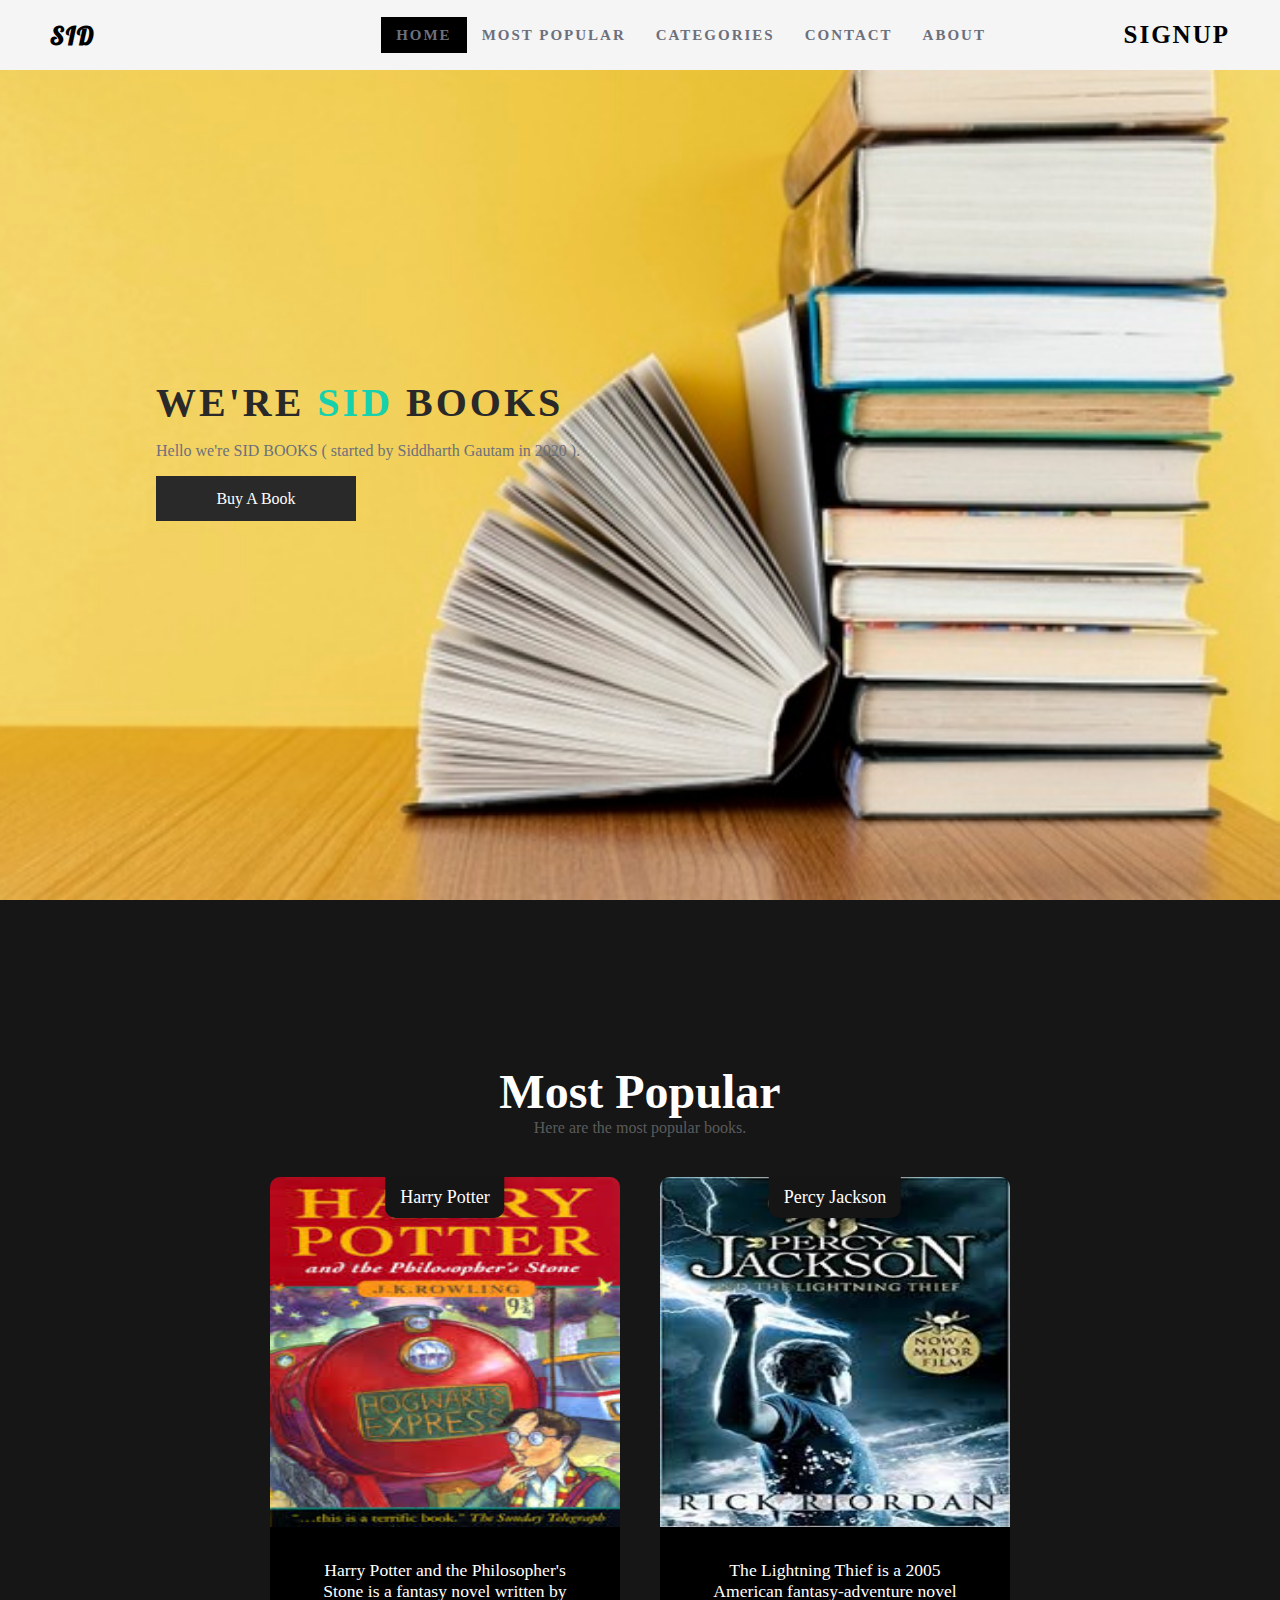
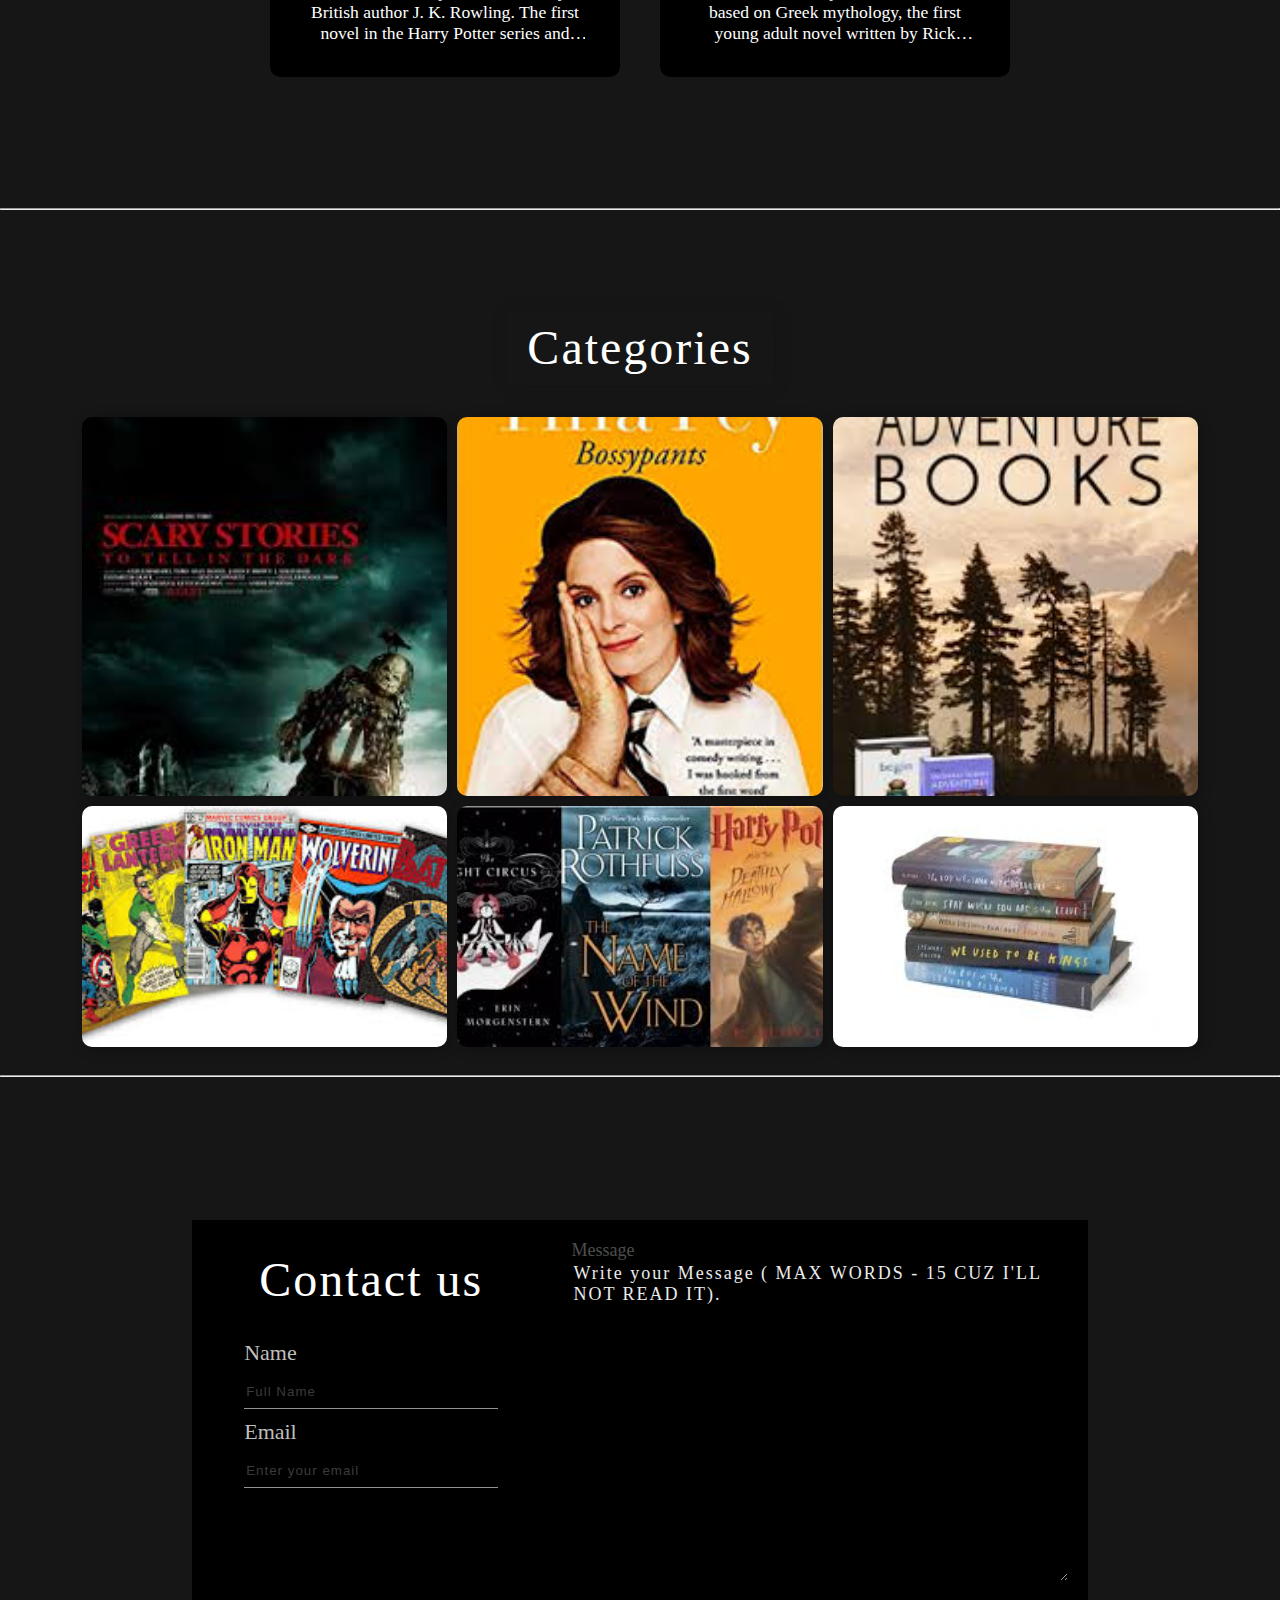
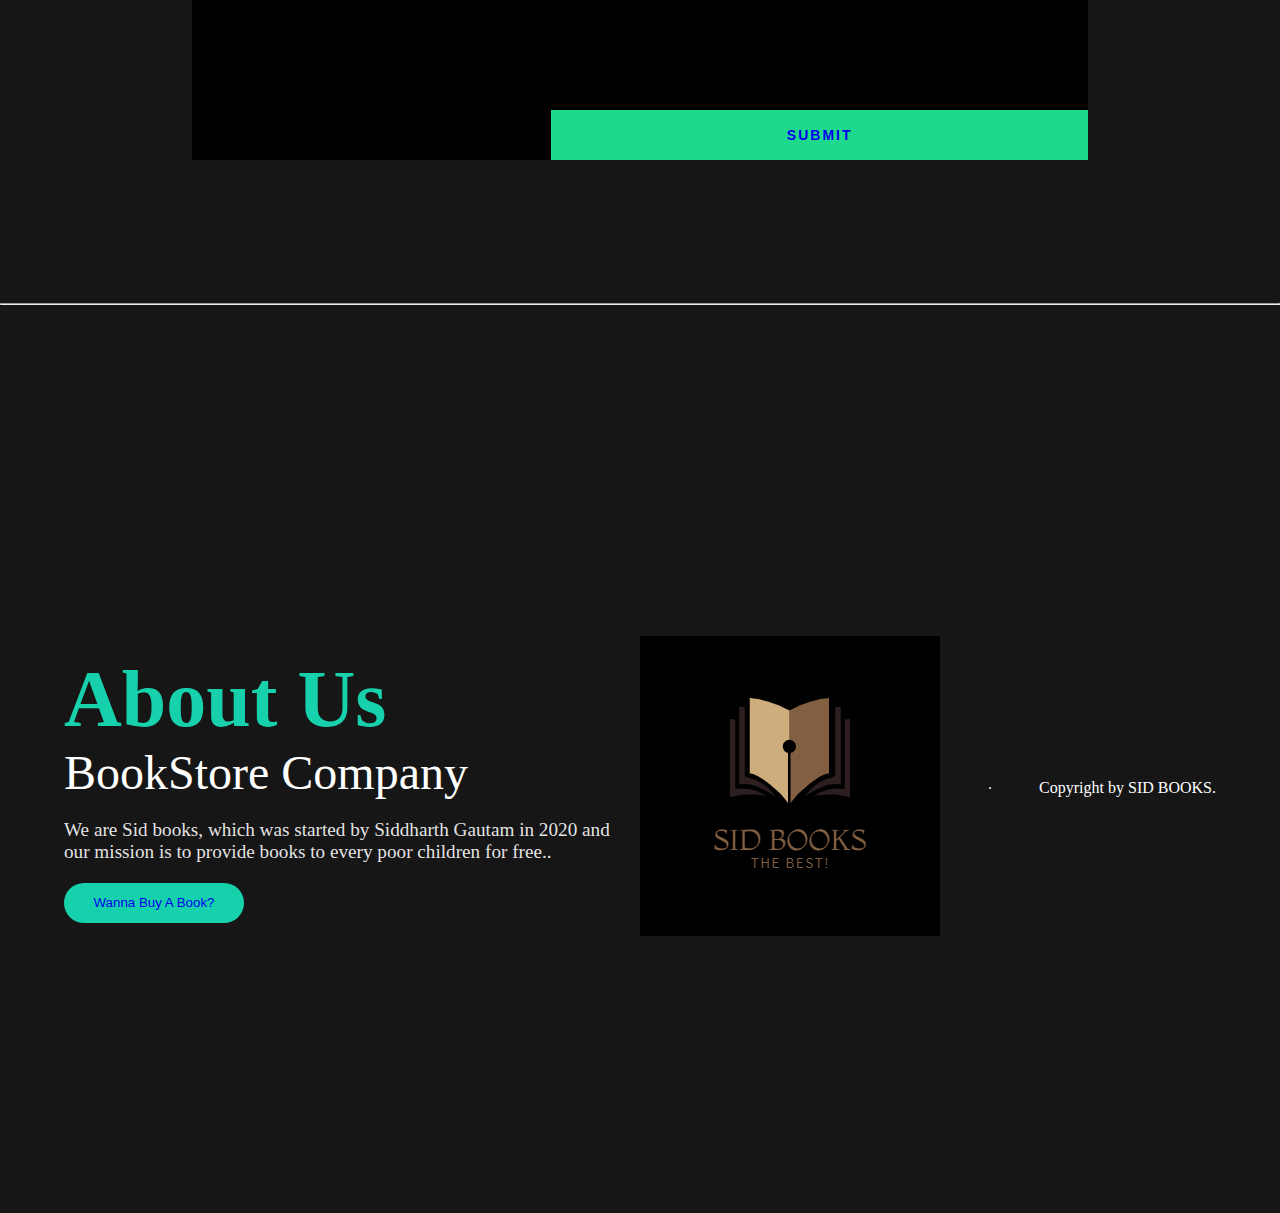
<file: index.html>
<!doctype html>
<html>
<head>
<meta charset="utf-8">
<title>Siddharth Books</title>
<meta http-equiv="X-UA-Compatible" content="IE-edge">
<meta name="viewport" content="width=device-width, initial-scale=1.0">

<link rel="icon" href="./favicon.ico"/>
<link rel="stylesheet" href="./style.css"/>


</head>

<body>

	<section id="main">

	<nav>

	<a href="#" class="logo">Sid</a>

	<div class="toggle"></div>
	<ul class="menu">
	<li class="active"><a href="#main" >Home</a></li>	
	<li><a href="#buyed">Most Popular</a></li>	
	<li><a href="#categories">Categories</a></li>		
	<li><a href="#contact-form">Contact</a></li>
	<li><a href="#about">About</a></li>	
	</ul>
	
	<a href="./sign.html" class="lang">SignUp</a>
	</nav>

	<div class="name">
	

	<h1>WE'RE <font color="#17d1ac">SID</font> BOOKS</h1>

	<p class="details">Hello we're SID BOOKS ( started by Siddharth Gautam in 2020 ).</p>

	<a href="./other.html" class="buy-btn">Buy A Book</a>
	
		
	</div>
		
	

	<div class="social">
	<a href="#"><i class="fab fa-facebook-f"></i></a>	
	<a href="#"><i class="fab fa-twitter"></i></a>
	<a href="#"><i class="fab fa-instagram"></i></a>
	<a href="https://www.youtube.com/progamingyo/" target="_blank"><i class="fab fa-youtube"></i></a>	
	</div>
	
	</section>

	
	<section id="buyed">
	
	<div class="s-heading">
	<h1>Most Popular</h1>
	<p>Here are the most popular books.</p>
	</div>
	
	<div class="b-container">
	
	<div class="s-box">
	
	<div class="s-b-img">
	
		<div class="s-type">Harry Potter</div>
		
		<img src="potter 1.jfif">
	</div>

	<div class="s-b-text">
	<a href="#">Harry Potter and the Philosopher's Stone is a fantasy novel written by British author J. K. Rowling. The first novel in the Harry Potter series and Rowling's debut novel, it follows Harry Potter, a young wizard who discovers his magical heritage on his eleventh birthday, when he receives a letter of acceptance to Hogwarts School of Witchcraft and Wizardry. Harry makes close friends and a few enemies during his first year at the school, and with the help of his friends, Harry faces an attempted comeback by the dark wizard Lord Voldemort, who killed Harry's parents, but failed to kill Harry when he was just 15 months old..</a>	
	</div>
	</div>
	

	<div class="s-box">

	<div class="s-b-img">
	
		<div class="s-type">Percy Jackson</div>
		
		<img src="./percy 1.jfif">
	</div>

	<div class="s-b-text">
<a href="#">The Lightning Thief is a 2005 American fantasy-adventure novel based on Greek mythology, the first young adult novel written by Rick Riordan in the Percy Jackson & the Olympians series. It won the Adult Library Services Association Best Books for Young Adults, among other awards. It was adapted into a film named Percy Jackson & the Olympians: The Lightning Thief released in the United States on February 12, 2010. On May 14, 2020, Riordan announced that a live-action TV series for Disney+ would adapt the Percy Jackson & the Olympians series, with the first season covering The Lightning Thief. The novel is followed by The Sea of Monsters and spawned two sequel series (The Heroes of Olympus and The Trials of Apollo) and the extended universe of the Camp Half-Blood Chronicles..<br/>
Buy Now!</a>	
	
</div>
	</div>
	</div>
    </section>
    <hr />

	<section id="categories">
	
	<h1 class="categories-headind">Categories</h1>
	
	<div class="categories-container">

	<div class="c-box">

	<div class="overlay-text">
	<a href="./horror.html"><p>Horror</p></a>
	
	</div>

	<img src="horror 2.jfif" width="400px" height="auto">
		
	</div>

	<div class="c-box">
	
	<div class="overlay-text">
	<a href="./comedy.html"><p>Comedy</p></a>	
	</div>

	<img src="./comedy 1.jfif">
	</div>

	<div class="c-box">

	<div class="overlay-text">
	<a href="./adventure.html"><p>Adventure</p></a>
	</div>
	<img src="./adventure 1.jfif">
	</div>
	
	<div class="c-box">
	
	<div class="overlay-text">
    <a href="./comic.html"><p>Comic</p></a>
 	</div>
	
	<img src="./comic 1.jfif">
	</div>
	
	<div class="c-box">

	<div class="overlay-text">
	<a href="./fantasy.html"><p>Fantasy</p></a>
	</div>
	
	<img src="./fantasy 1.jfif">
	</div>
	
	<div class="c-box">
	
	<div class="overlay-text">
	<a href="./other.html"><p>Other</p></a>	
	</div>
		
	<img src="./other 1.jfif">
	</div>
		
	</div>
	</section>
<hr />
	
	<section id="contact-form">
	<form>

	<div class="contact-left">
	<h1 class="c-l-heading">Contact us</h1>
	
	<div class="f-name">
	<font >Name</font>
	<input type="text" placeholder="Full Name"/>
	</div>
	
	<div class="f-email">
	<font >Email</font>
	<input type="email" placeholder="Enter your email"/>
	</div>
	</div>

	<div class="contact-right">

	<div class="message">
	<font >Message</font>
	<textarea name="Write Your Message" rows="5" cols="20" placeholder="Write your Message ( MAX WORDS - 15 CUZ I'LL NOT READ IT)."></textarea>
	</div>

	<button><a href="#">submit</a></button>
	</div>
		
	</form>
	
    </section>	
<hr/>
<section id="about">

	<div class="about-text">
	<h1>About Us</h1>
	<h2>BookStore Company</h2>
	<p>  We are Sid books, which was started by Siddharth Gautam in 2020 and our mission is to provide books to every poor children for free..</p>
	<button><A href="#categories">Wanna Buy A Book?</A></button>
	</div>

	<div class="about-model">
	<img alt="model" src="./logo.jpg"/> 
	</div>

	<hr />
	<p>Copyright by SID BOOKS. </p>
	
</body>
</html>
</file>
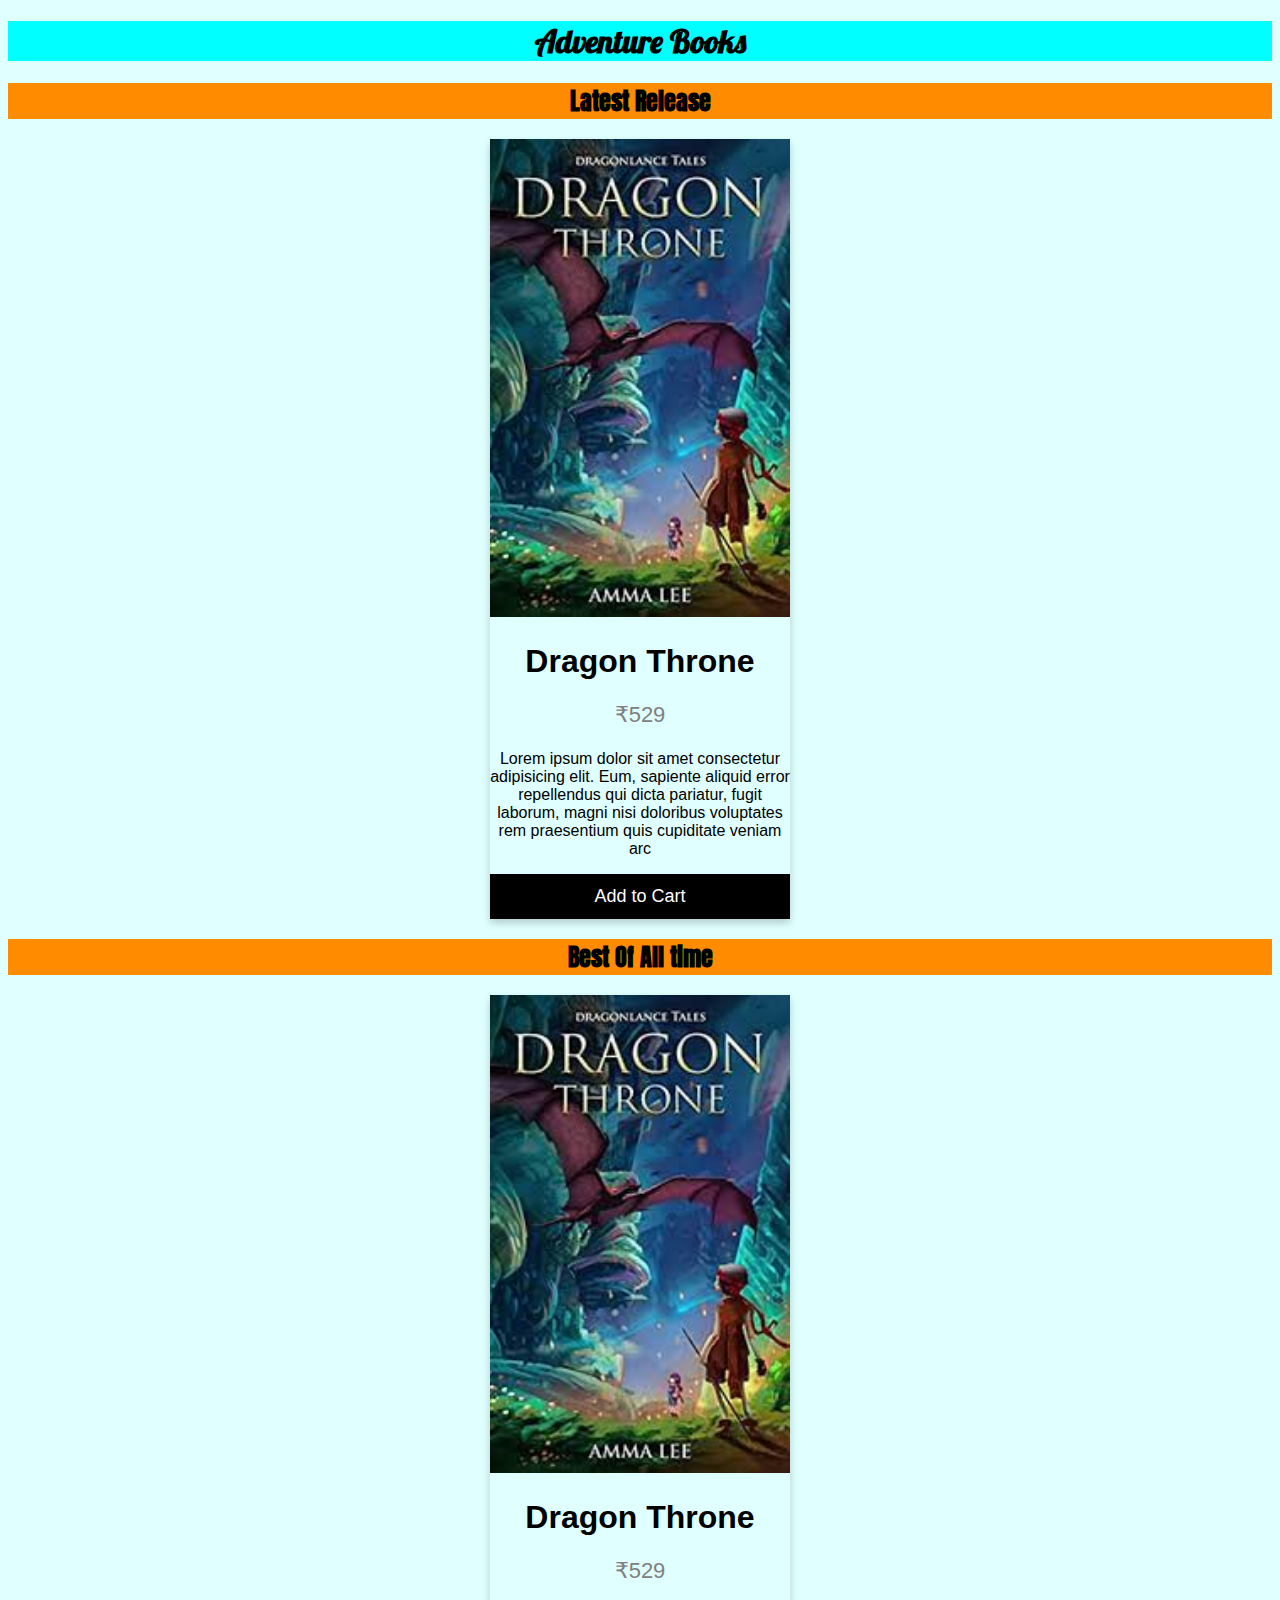
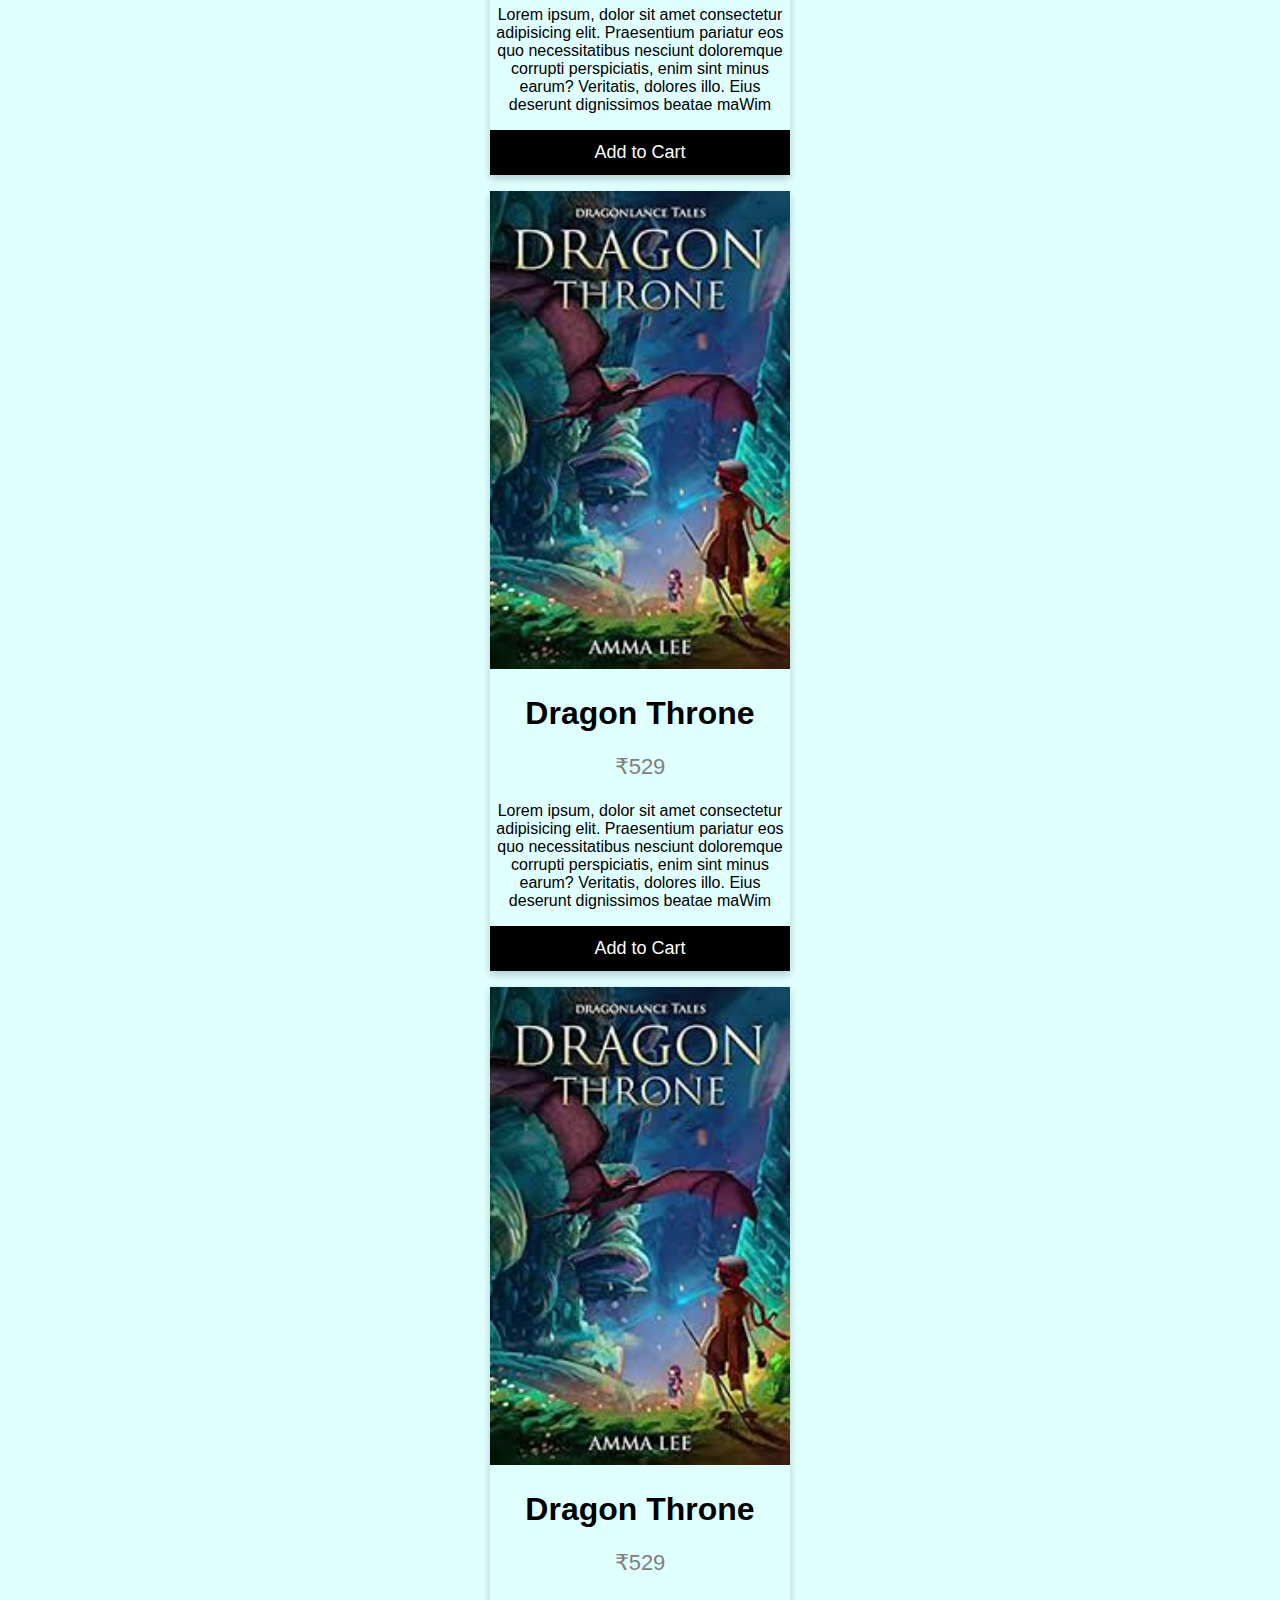
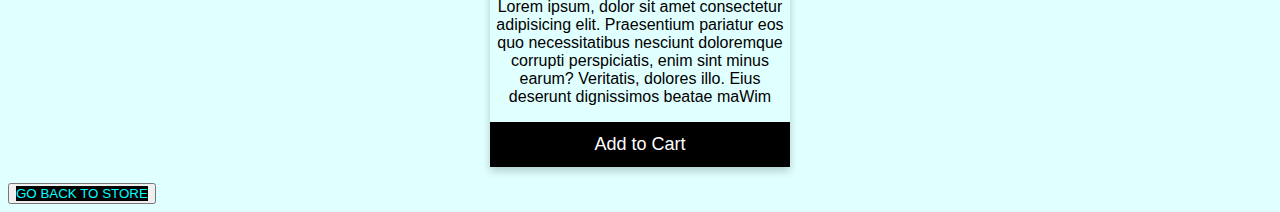
<file: adventure.html>
<!DOCTYPE html>
<html lang="en">
<head>
    <link rel="icon" href="./favicon.ico" />
    <meta charset="UTF-8">
    <meta name="viewport" content="width=device-width, initial-scale=1.0">
    <title>Adventure Books</title>
    <style>
        @import url('https://fonts.googleapis.com/css2?family=Lobster&display=swap');
        @import url('https://fonts.googleapis.com/css2?family=Anton&display=swap');
        body{
            background: lightcyan;
        }
        a{
            text-decoration: none;
            background: black;
            color: cyan;
        }
        .card {
  box-shadow: 0 4px 8px 0 rgba(0, 0, 0, 0.2);
  max-width: 300px;
  margin: auto;
  text-align: center;
  font-family: arial;
 justify-content: left;

        }

.price {
  color: grey;
  font-size: 22px;
}

.card button {
  border: none;
  outline: 0;
  padding: 12px;
  color: white;
  background-color: #000;
  text-align: center;
  cursor: pointer;
  width: 100%;
  font-size: 18px;
}

.card button:hover {
  opacity: 0.7;
}
.title {
    text-align: center;
    font-family: 'Lobster', cursive;
    background: cyan;
}
.subtitle{
    text-align: center;
    background: darkorange;
    font-family: 'Anton', sans-serif;
}
.goback {
    justify-content: center;
    text-align: center;
    align-items: center;
}
    </style>
</head>
<body>
    <h1 class="title">Adventure Books</h1>
    <h2 class="subtitle">Latest Release</h2>
    <div class="card">
        <img src="./adventure pic.jfif" alt="adventurre" style="width:100%">
        <h1>Dragon Throne</h1>
        <p class="price">&#8377;529</p>
        <p>Lorem ipsum dolor sit amet consectetur adipisicing elit. Eum, sapiente aliquid error repellendus qui dicta pariatur, fugit laborum, magni nisi doloribus voluptates rem praesentium quis cupiditate veniam arc</p>
        <p><button>Add to Cart</button></p>
    </div>
    <h2 class="subtitle">Best Of All time</h2>
    <div class="card">
        <img src="./adventure pic.jfif" alt="adventurre" style="width:100%">
        <h1>Dragon Throne</h1>
        <p class="price">&#8377;529</p>
        <p>Lorem ipsum, dolor sit amet consectetur adipisicing elit. Praesentium pariatur eos quo necessitatibus nesciunt doloremque corrupti perspiciatis, enim sint minus earum? Veritatis, dolores illo. Eius deserunt dignissimos beatae maWim</p>
        <p><button>Add to Cart</button></p>
    </div>
    <div class="card">
        <img src="./adventure pic.jfif" alt="adventurre" style="width:100%">
        <h1>Dragon Throne</h1>
        <p class="price">&#8377;529</p>
        <p>Lorem ipsum, dolor sit amet consectetur adipisicing elit. Praesentium pariatur eos quo necessitatibus nesciunt doloremque corrupti perspiciatis, enim sint minus earum? Veritatis, dolores illo. Eius deserunt dignissimos beatae maWim</p>
        <p><button>Add to Cart</button></p>
    </div>
    <div class="card">
        <img src="./adventure pic.jfif" alt="adventurre" style="width:100%">
        <h1>Dragon Throne</h1>
        <p class="price">&#8377;529</p>
        <p>Lorem ipsum, dolor sit amet consectetur adipisicing elit. Praesentium pariatur eos quo necessitatibus nesciunt doloremque corrupti perspiciatis, enim sint minus earum? Veritatis, dolores illo. Eius deserunt dignissimos beatae maWim</p>
        <p><button>Add to Cart</button></p>
    </div>
    <button class="goback"><a href="./index.html">GO BACK TO STORE</a></button>
</body>
</html>
</file>
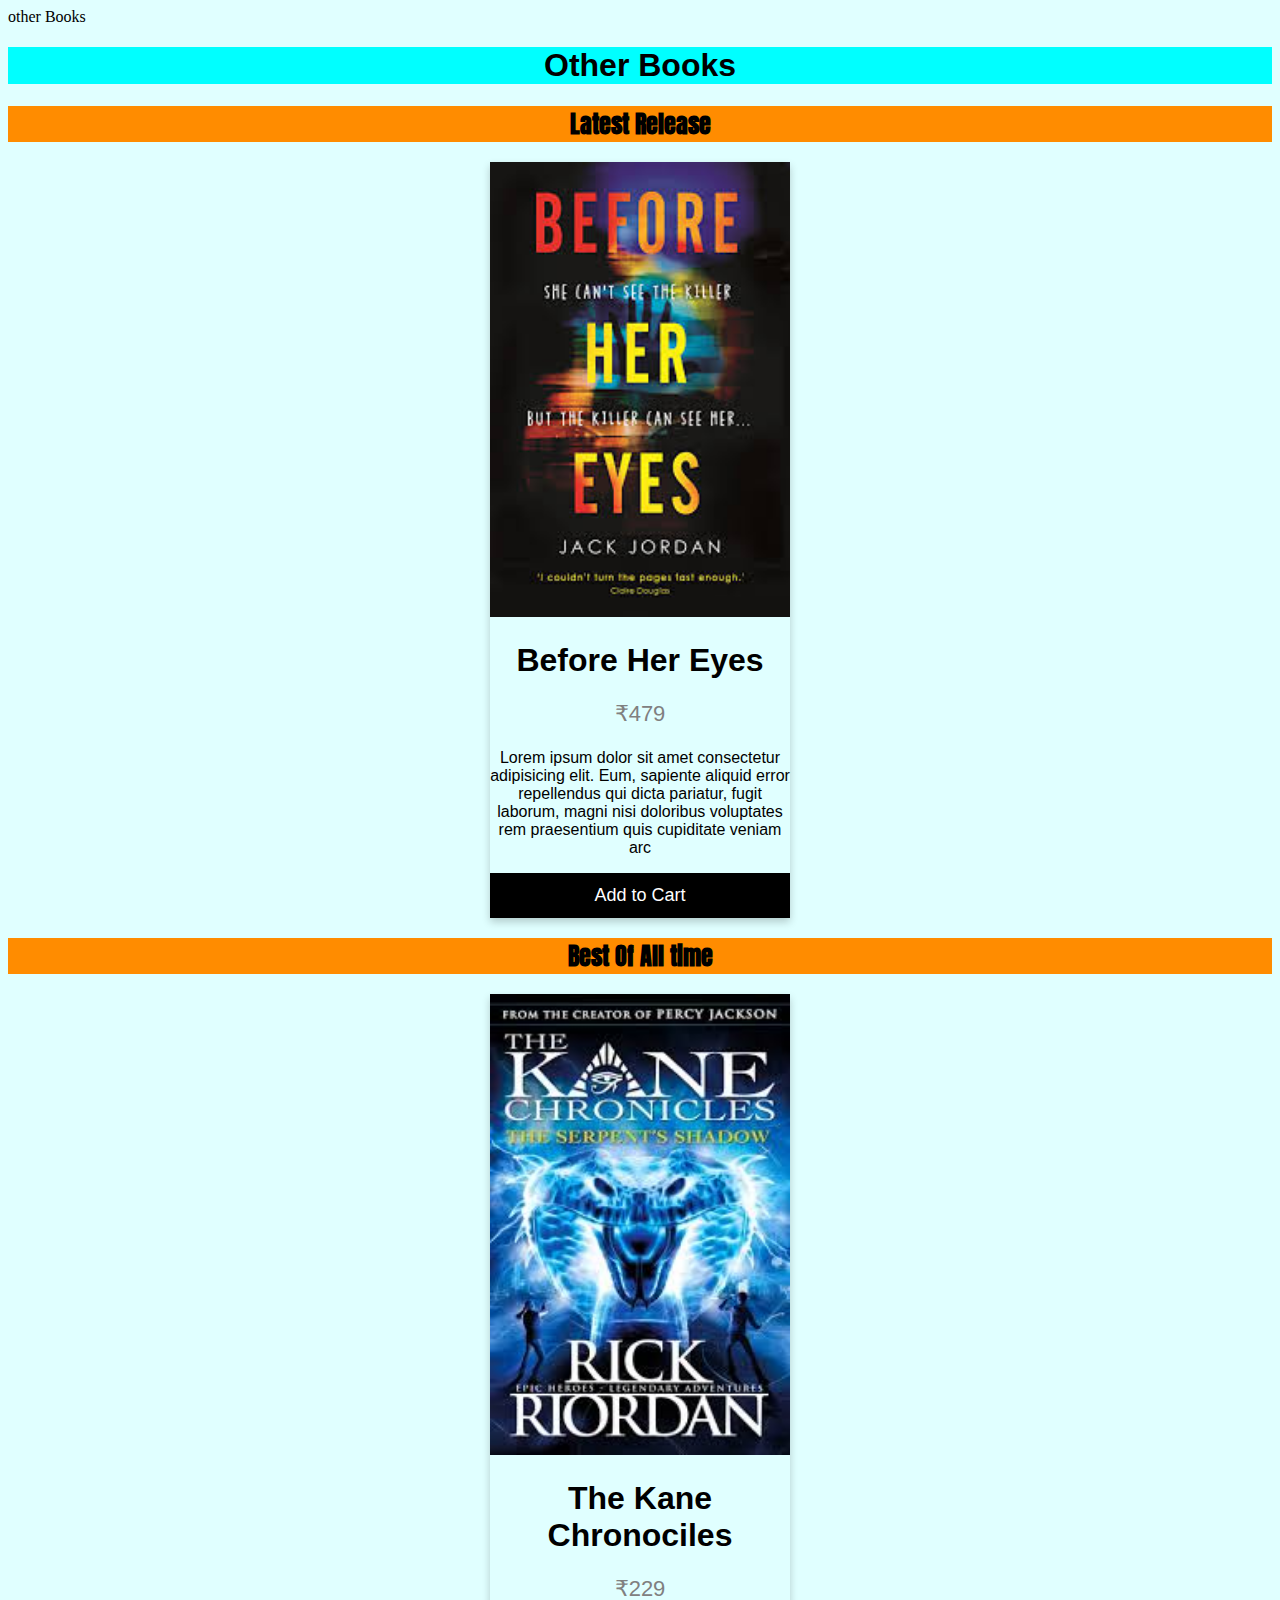
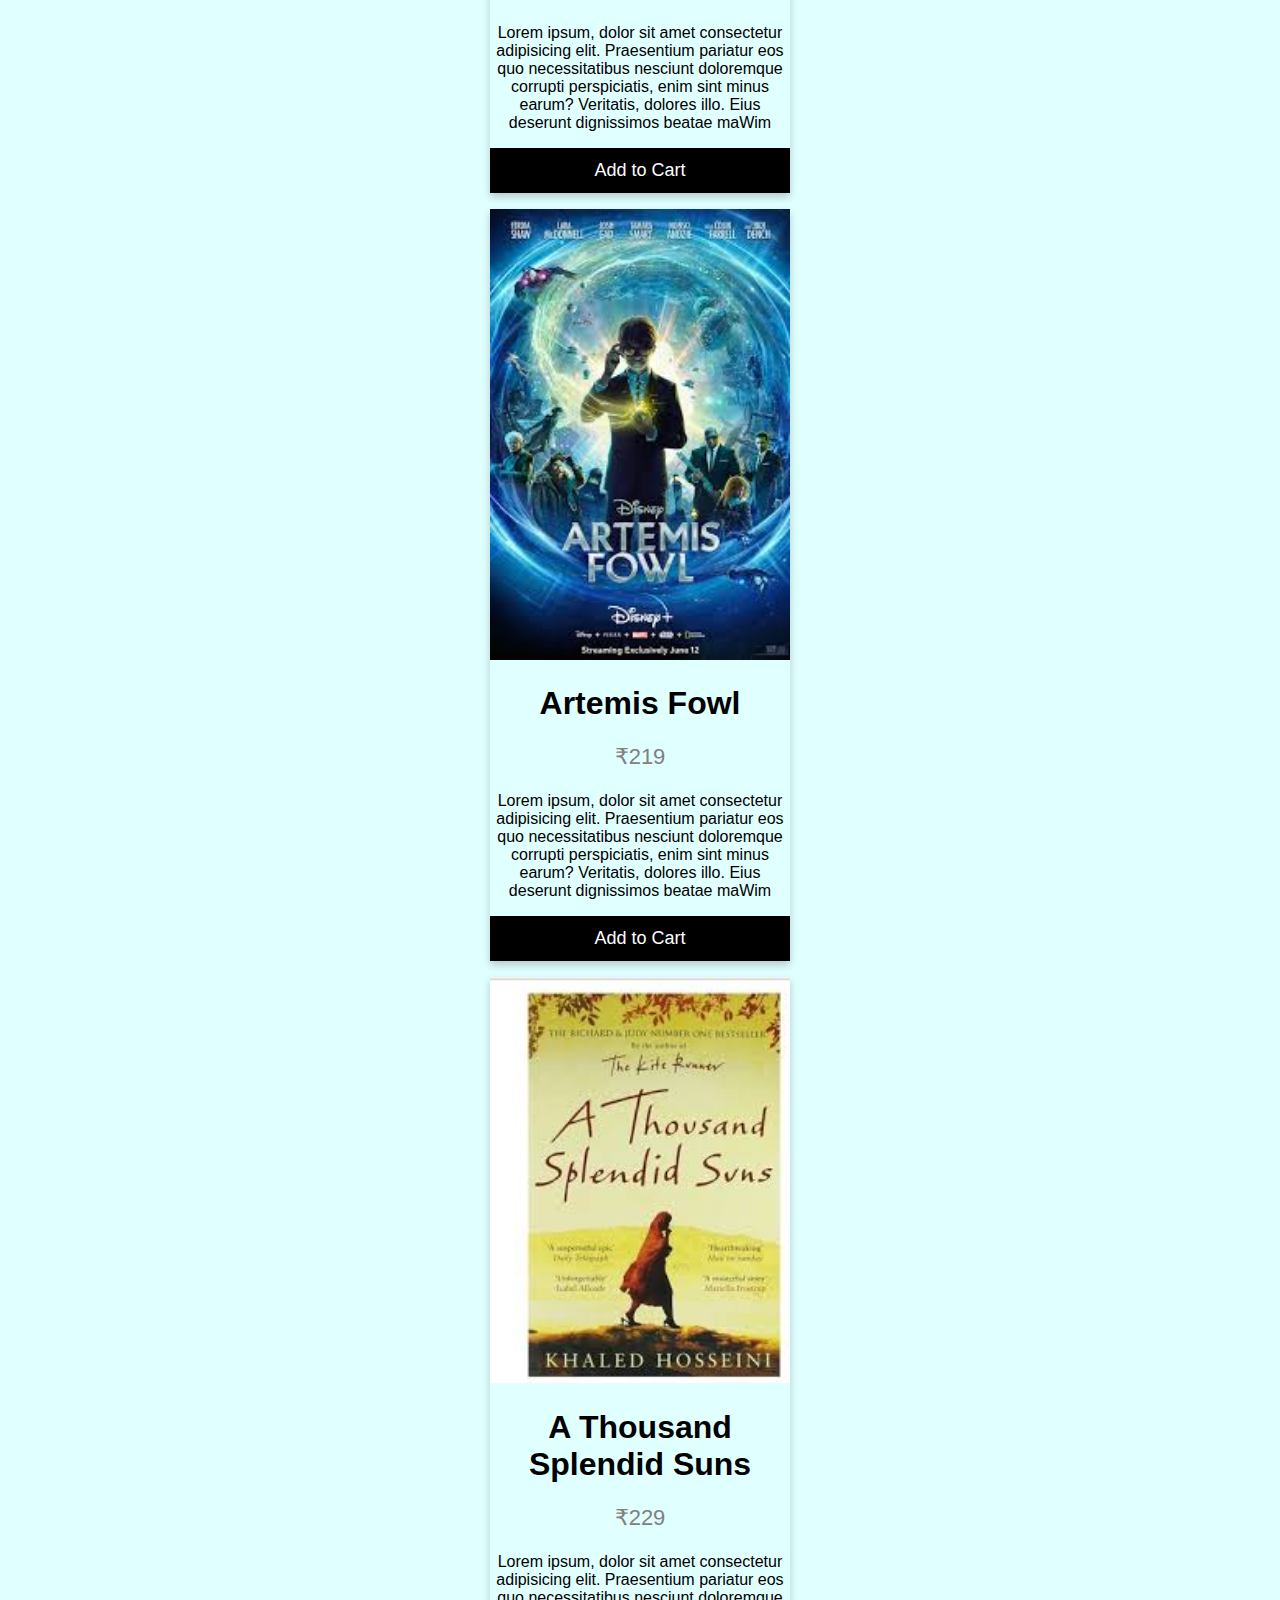
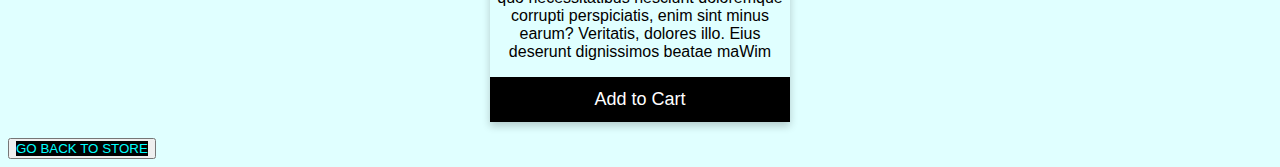
<file: buy.html>
<!DOCTYPE html>
<html lang="en">
<head>
    <link rel="icon" href="./favicon.ico" />
    <meta charset="UTF-8">
    <meta name="viewport" content="width=device-width, initial-scale=1.0">
other Books</title>
    <style>
        @import url('https://fonts.googleapis.com/css2?family=Open+Sans&display=swap');
        @import url('https://fonts.googleapis.com/css2?family=Anton&display=swap');
        body{
            background: lightcyan;
        }
        a{
            text-decoration: none;
            background: black;
            color: cyan;
        }
        .card {
  box-shadow: 0 4px 8px 0 rgba(0, 0, 0, 0.2);
  max-width: 300px;
  margin: auto;
  text-align: center;
  font-family: arial;
 justify-content: left;

        }

.price {
  color: grey;
  font-size: 22px;
}

.card button {
  border: none;
  outline: 0;
  padding: 12px;
  color: white;
  background-color: #000;
  text-align: center;
  cursor: pointer;
  width: 100%;
  font-size: 18px;
}

.card button:hover {
  opacity: 0.7;
}
.title {
    text-align: center;
    font-family: 'Teko', sans-serif;
    background: cyan;
}
.subtitle{
    text-align: center;
    background: darkorange;
    font-family: 'Anton', sans-serif;
}
.goback {
    justify-content: center;
    text-align: center;
    align-items: center;
}
    </style>
</head>
<body>
    <h1 class="title">Other Books</h1>
    <h2 class="subtitle">Latest Release</h2>
    <div class="card">
        <img src="./other pic.jfif" alt="other" style="width:100%">
        <h1>Before Her Eyes</h1>
        <p class="price">&#8377;479</p>
        <p>Lorem ipsum dolor sit amet consectetur adipisicing elit. Eum, sapiente aliquid error repellendus qui dicta pariatur, fugit laborum, magni nisi doloribus voluptates rem praesentium quis cupiditate veniam arc</p>
        <p><button>Add to Cart</button></p>
    </div>
    <h2 class="subtitle">Best Of All time</h2>
    <div class="card">
        <img src="./kane 2.jfif" alt="other" style="width:100%">
        <h1>The Kane Chronociles</h1>
        <p class="price">&#8377;229</p>
        <p>Lorem ipsum, dolor sit amet consectetur adipisicing elit. Praesentium pariatur eos quo necessitatibus nesciunt doloremque corrupti perspiciatis, enim sint minus earum? Veritatis, dolores illo. Eius deserunt dignissimos beatae maWim</p>
        <p><button>Add to Cart</button></p>
    </div>
    <div class="card">
        <img src="./artemis 2.jfif" alt="other" style="width:100%">
        <h1>Artemis Fowl</h1>
        <p class="price">&#8377;219</p>
        <p>Lorem ipsum, dolor sit amet consectetur adipisicing elit. Praesentium pariatur eos quo necessitatibus nesciunt doloremque corrupti perspiciatis, enim sint minus earum? Veritatis, dolores illo. Eius deserunt dignissimos beatae maWim</p>
        <p><button>Add to Cart</button></p>
    </div>
    <div class="card">
        <img src="./thousand 1.jfif" alt="other" style="width:100%">
        <h1>A Thousand Splendid Suns</h1>
        <p class="price">&#8377;229</p>
        <p>Lorem ipsum, dolor sit amet consectetur adipisicing elit. Praesentium pariatur eos quo necessitatibus nesciunt doloremque corrupti perspiciatis, enim sint minus earum? Veritatis, dolores illo. Eius deserunt dignissimos beatae maWim</p>
        <p><button>Add to Cart</button></p>
    </div>
    <button class="goback"><a href="./index.html">GO BACK TO STORE</a></button>
</body>
</html>
</file>
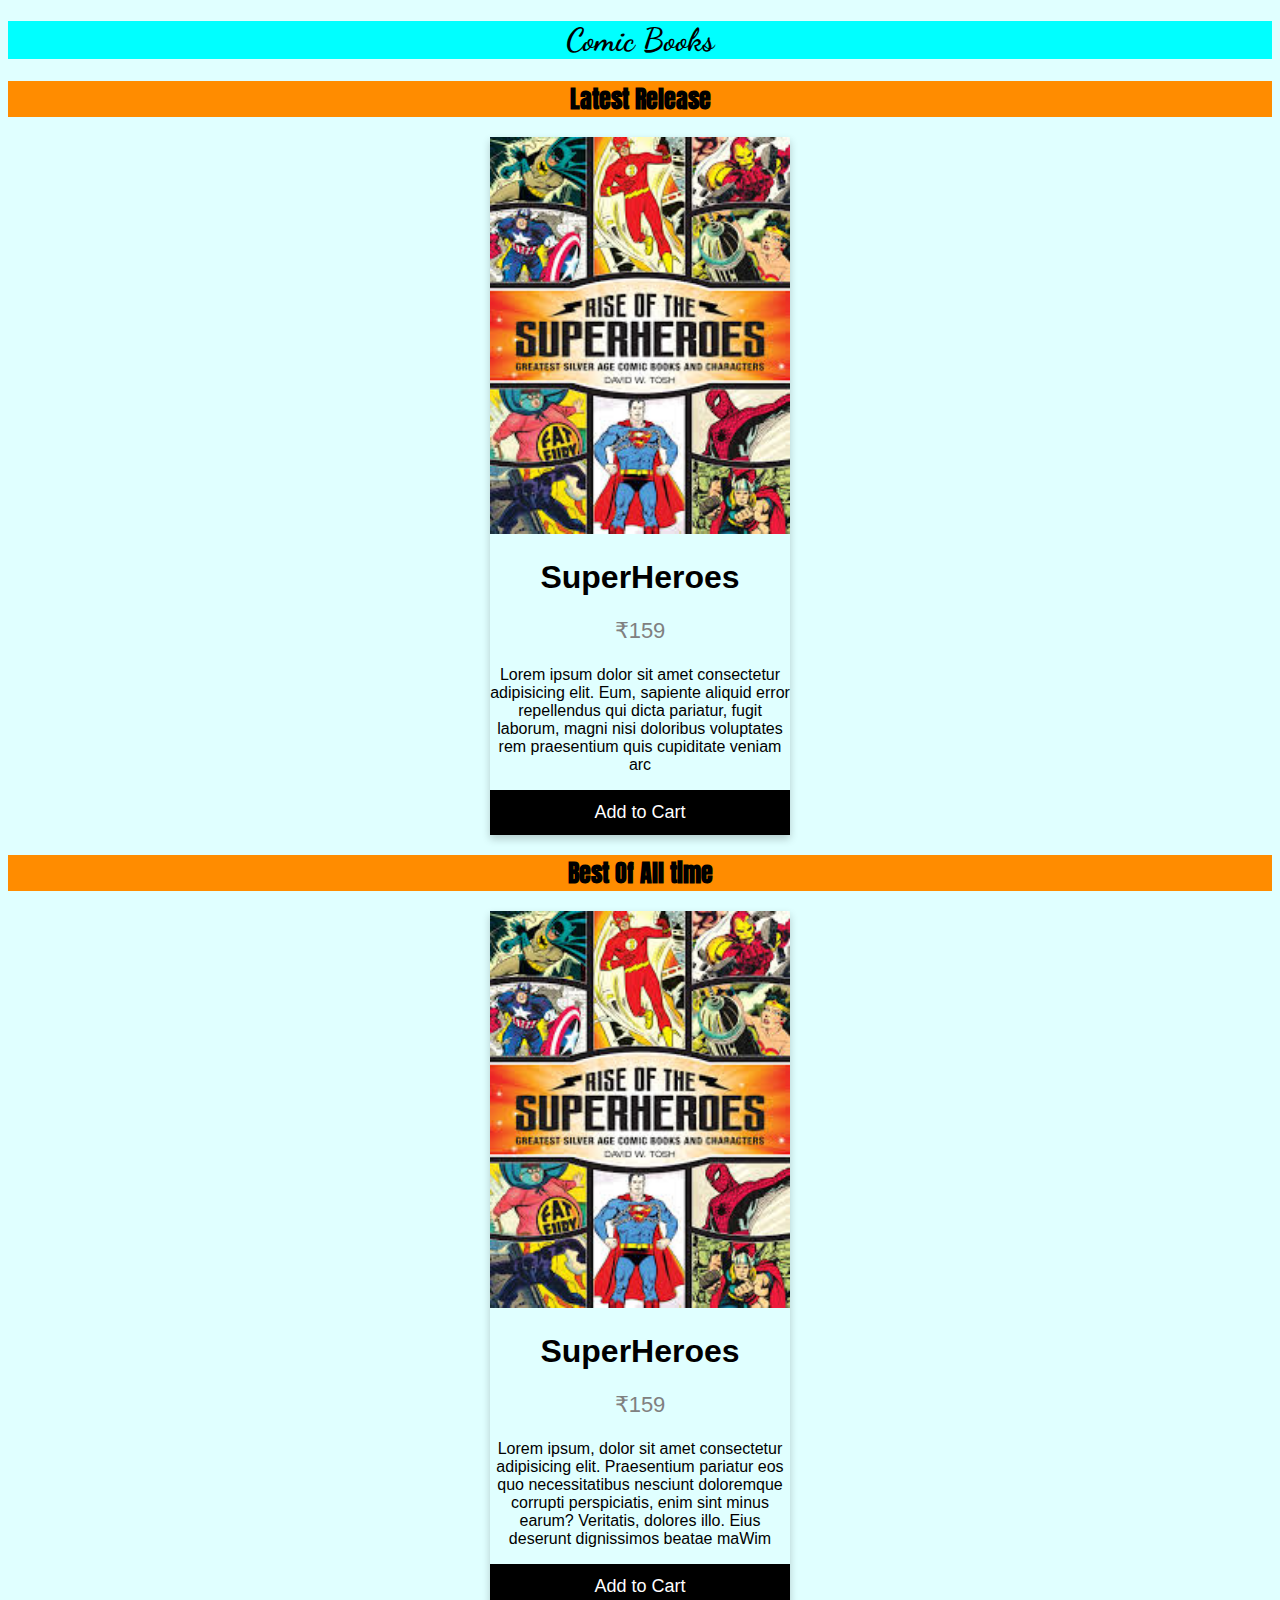
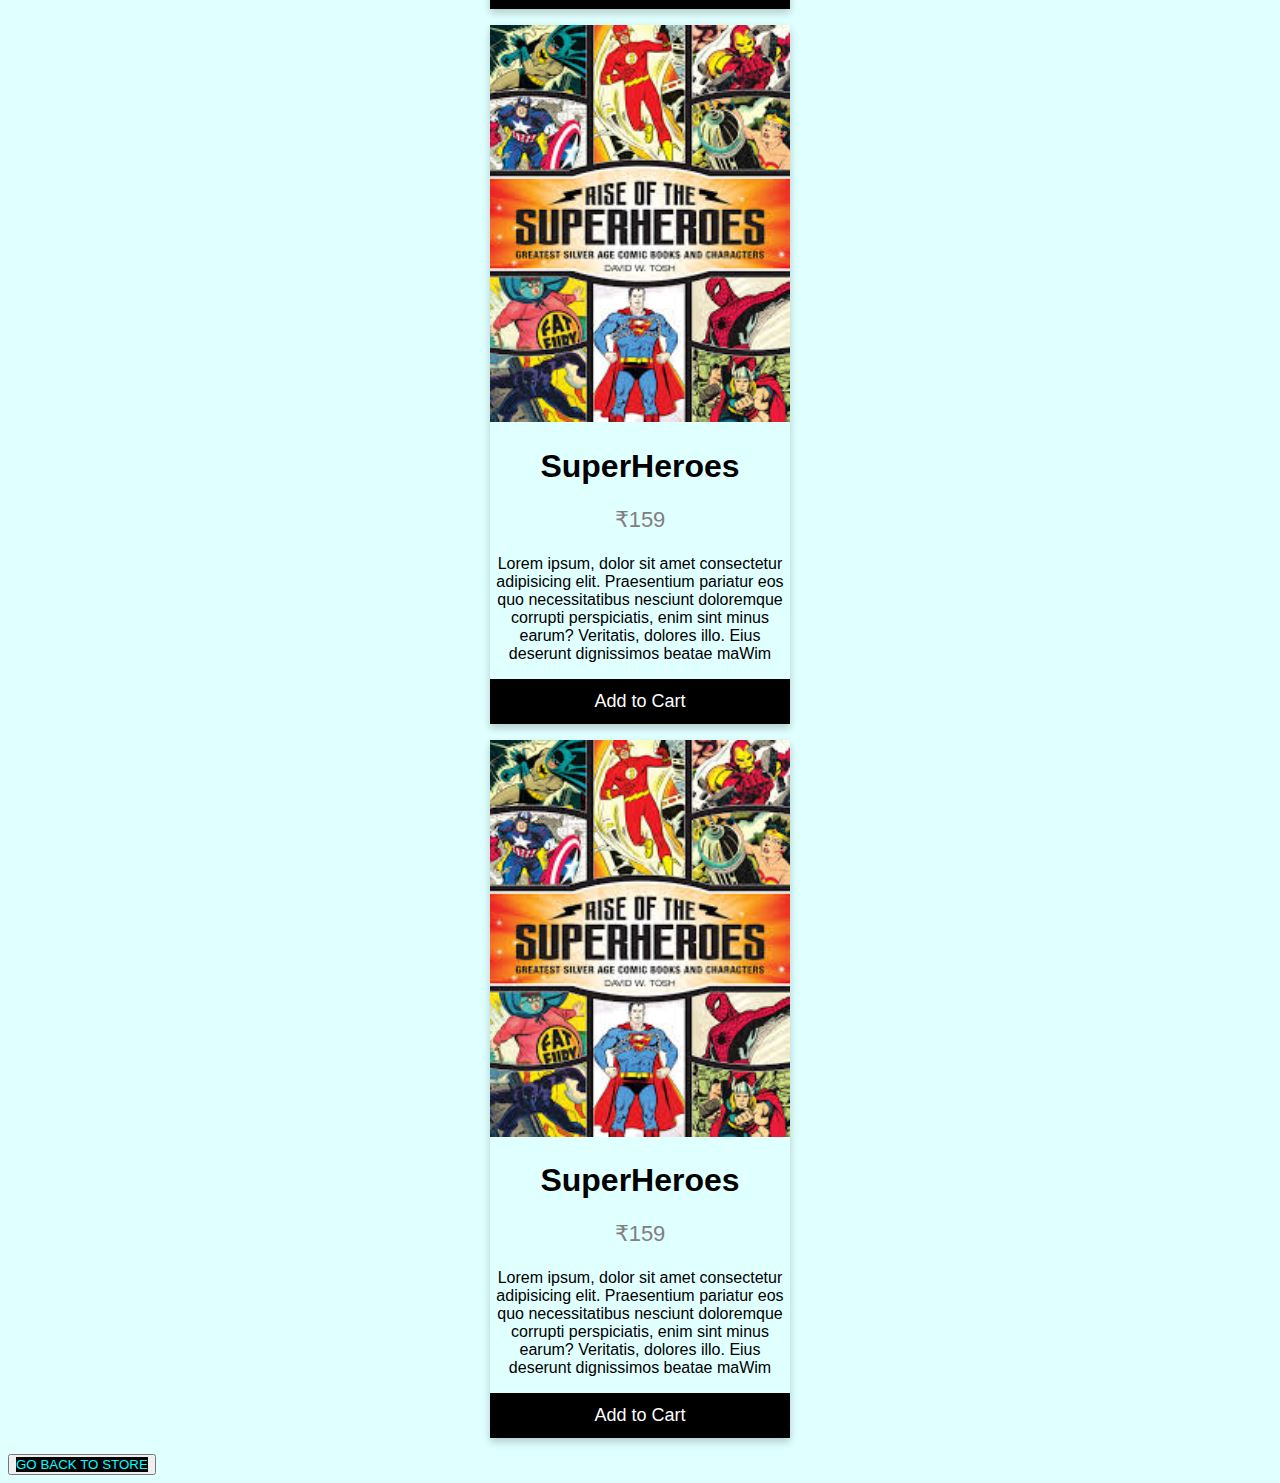
<file: comic.html>
<!DOCTYPE html>
<html lang="en">
<head>
    <link rel="icon" href="./favicon.ico" />
    <meta charset="UTF-8">
    <meta name="viewport" content="width=device-width, initial-scale=1.0">
<title>Comic Books</title>
    <style>
        @import url('https://fonts.googleapis.com/css2?family=Dancing+Script:wght@700&display=swap');
        @import url('https://fonts.googleapis.com/css2?family=Anton&display=swap');
        body{
            background: lightcyan;
        }
        a{
            text-decoration: none;
            background: black;
            color: cyan;
        }
        .card {
  box-shadow: 0 4px 8px 0 rgba(0, 0, 0, 0.2);
  max-width: 300px;
  margin: auto;
  text-align: center;
  font-family: arial;
 justify-content: left;

        }

.price {
  color: grey;
  font-size: 22px;
}

.card button {
  border: none;
  outline: 0;
  padding: 12px;
  color: white;
  background-color: #000;
  text-align: center;
  cursor: pointer;
  width: 100%;
  font-size: 18px;
}

.card button:hover {
  opacity: 0.7;
}
.title {
    text-align: center;
    font-family: 'Dancing Script', cursive;
    background: cyan;
}
.subtitle{
    text-align: center;
    background: darkorange;
    font-family: 'Anton', sans-serif;
}
.goback {
    justify-content: center;
    text-align: center;
    align-items: center;
}
    </style>
</head>
<body>
    <h1 class="title">Comic Books</h1>
    <h2 class="subtitle">Latest Release</h2>
    <div class="card">
        <img src="./comic pic.jfif" alt="Comic Book" style="width:100%">
        <h1>SuperHeroes</h1>
        <p class="price">&#8377;159</p>
        <p>Lorem ipsum dolor sit amet consectetur adipisicing elit. Eum, sapiente aliquid error repellendus qui dicta pariatur, fugit laborum, magni nisi doloribus voluptates rem praesentium quis cupiditate veniam arc</p>
        <p><button>Add to Cart</button></p>
    </div>
    <h2 class="subtitle">Best Of All time</h2>
    <div class="card">
        <img src="./comic pic.jfif" alt="Comic Book" style="width:100%">
        <h1>SuperHeroes</h1>
        <p class="price">&#8377;159</p>
        <p>Lorem ipsum, dolor sit amet consectetur adipisicing elit. Praesentium pariatur eos quo necessitatibus nesciunt doloremque corrupti perspiciatis, enim sint minus earum? Veritatis, dolores illo. Eius deserunt dignissimos beatae maWim</p>
        <p><button>Add to Cart</button></p>
    </div>
    <div class="card">
        <img src="./comic pic.jfif" alt="Comic Book" style="width:100%">
        <h1>SuperHeroes</h1>
        <p class="price">&#8377;159</p>
        <p>Lorem ipsum, dolor sit amet consectetur adipisicing elit. Praesentium pariatur eos quo necessitatibus nesciunt doloremque corrupti perspiciatis, enim sint minus earum? Veritatis, dolores illo. Eius deserunt dignissimos beatae maWim</p>
        <p><button>Add to Cart</button></p>
    </div>
    <div class="card">
        <img src="./comic pic.jfif" alt="Comic Book" style="width:100%">
        <h1>SuperHeroes</h1>
        <p class="price">&#8377;159</p>
        <p>Lorem ipsum, dolor sit amet consectetur adipisicing elit. Praesentium pariatur eos quo necessitatibus nesciunt doloremque corrupti perspiciatis, enim sint minus earum? Veritatis, dolores illo. Eius deserunt dignissimos beatae maWim</p>
        <p><button>Add to Cart</button></p>
    </div>
    <button class="goback"><a href="./index.html">GO BACK TO STORE</a></button>
</body>
</html>
</file>
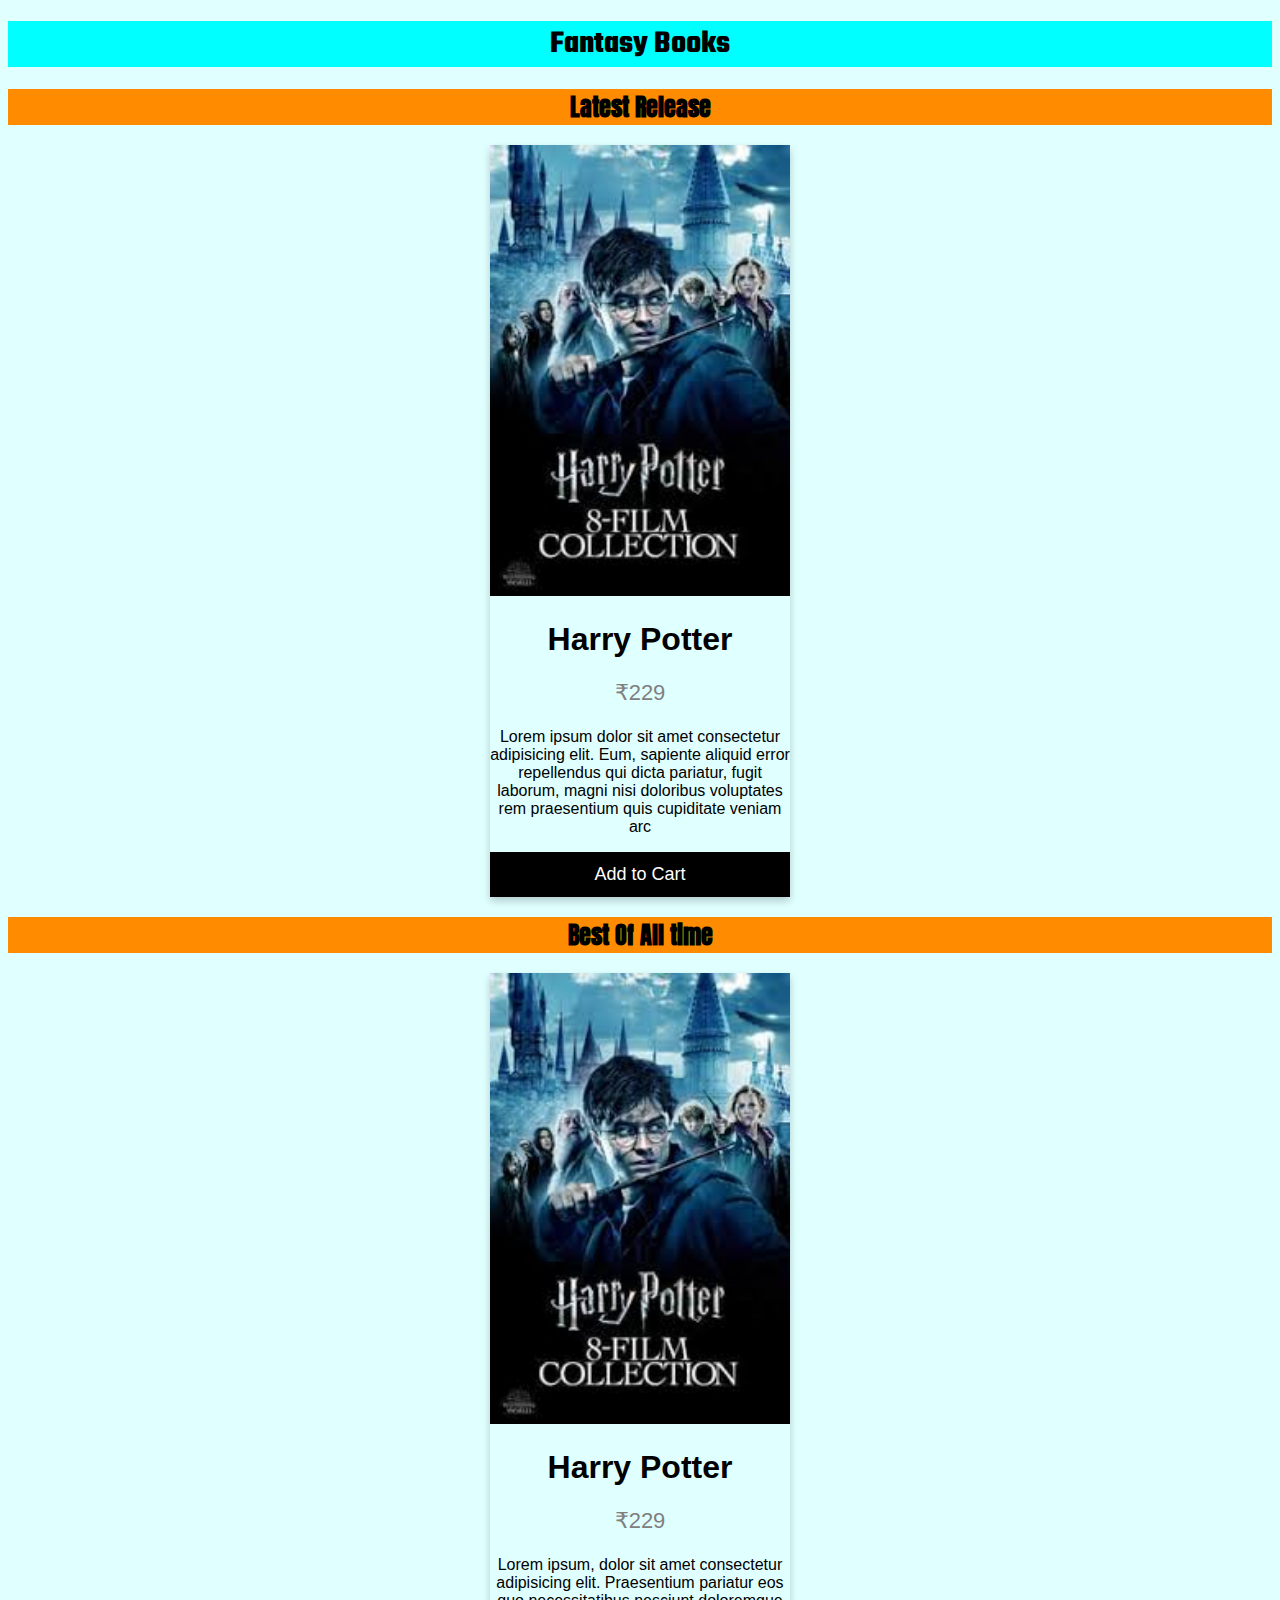
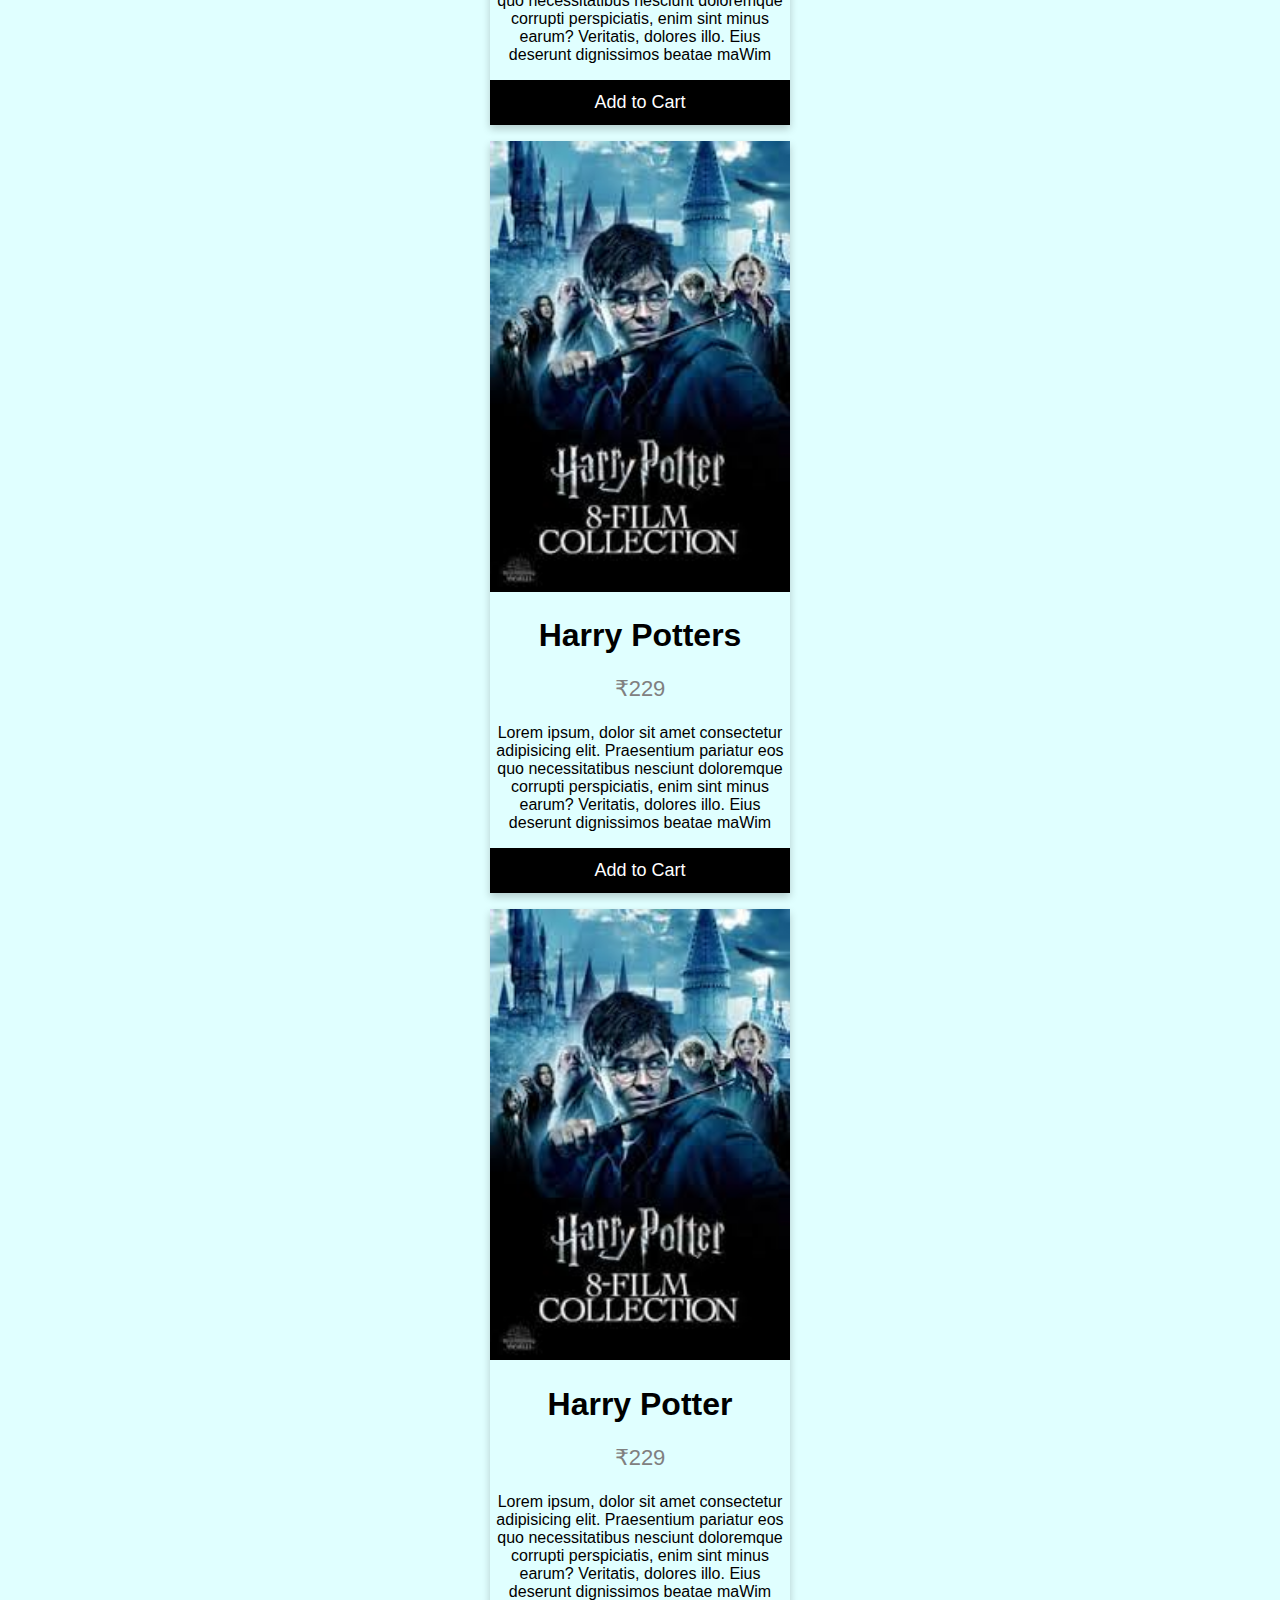
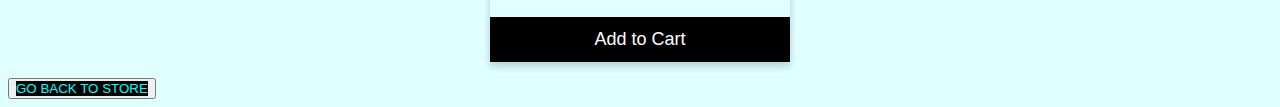
<file: fantasy.html>
<!DOCTYPE html>
<html lang="en">
<head>
    <link rel="icon" href="./favicon.ico" />
    <meta charset="UTF-8">
    <meta name="viewport" content="width=device-width, initial-scale=1.0">
<title>Fantasy Books</title>
    <style>
        @import url('https://fonts.googleapis.com/css2?family=Teko:wght@700&display=swap');
        @import url('https://fonts.googleapis.com/css2?family=Anton&display=swap');
        body{
            background: lightcyan;
        }
        a{
            text-decoration: none;
            background: black;
            color: cyan;
        }
        .card {
  box-shadow: 0 4px 8px 0 rgba(0, 0, 0, 0.2);
  max-width: 300px;
  margin: auto;
  text-align: center;
  font-family: arial;
 justify-content: left;

        }

.price {
  color: grey;
  font-size: 22px;
}

.card button {
  border: none;
  outline: 0;
  padding: 12px;
  color: white;
  background-color: #000;
  text-align: center;
  cursor: pointer;
  width: 100%;
  font-size: 18px;
}

.card button:hover {
  opacity: 0.7;
}
.title {
    text-align: center;
    font-family: 'Teko', sans-serif;
    background: cyan;
}
.subtitle{
    text-align: center;
    background: darkorange;
    font-family: 'Anton', sans-serif;
}
.goback {
    justify-content: center;
    text-align: center;
    align-items: center;
}
    </style>
</head>
<body>
    <h1 class="title">Fantasy Books</h1>
    <h2 class="subtitle">Latest Release</h2>
    <div class="card">
        <img src="./fantasy pic.jfif" alt="fantasy" style="width:100%">
        <h1>Harry Potter</h1>
        <p class="price">&#8377;229</p>
        <p>Lorem ipsum dolor sit amet consectetur adipisicing elit. Eum, sapiente aliquid error repellendus qui dicta pariatur, fugit laborum, magni nisi doloribus voluptates rem praesentium quis cupiditate veniam arc</p>
        <p><button>Add to Cart</button></p>
    </div>
    <h2 class="subtitle">Best Of All time</h2>
    <div class="card">
        <img src="./fantasy pic.jfif" alt="fantasy" style="width:100%">
        <h1>Harry Potter</h1>
        <p class="price">&#8377;229</p>
        <p>Lorem ipsum, dolor sit amet consectetur adipisicing elit. Praesentium pariatur eos quo necessitatibus nesciunt doloremque corrupti perspiciatis, enim sint minus earum? Veritatis, dolores illo. Eius deserunt dignissimos beatae maWim</p>
        <p><button>Add to Cart</button></p>
    </div>
    <div class="card">
        <img src="./fantasy pic.jfif" alt="fantasy" style="width:100%">
        <h1>Harry Potters</h1>
        <p class="price">&#8377;229</p>
        <p>Lorem ipsum, dolor sit amet consectetur adipisicing elit. Praesentium pariatur eos quo necessitatibus nesciunt doloremque corrupti perspiciatis, enim sint minus earum? Veritatis, dolores illo. Eius deserunt dignissimos beatae maWim</p>
        <p><button>Add to Cart</button></p>
    </div>
    <div class="card">
        <img src="./fantasy pic.jfif" alt="fantasy" style="width:100%">
        <h1>Harry Potter</h1>
        <p class="price">&#8377;229</p>
        <p>Lorem ipsum, dolor sit amet consectetur adipisicing elit. Praesentium pariatur eos quo necessitatibus nesciunt doloremque corrupti perspiciatis, enim sint minus earum? Veritatis, dolores illo. Eius deserunt dignissimos beatae maWim</p>
        <p><button>Add to Cart</button></p>
    </div>
    <button class="goback"><a href="./index.html">GO BACK TO STORE</a></button>
</body>
</html>
</file>
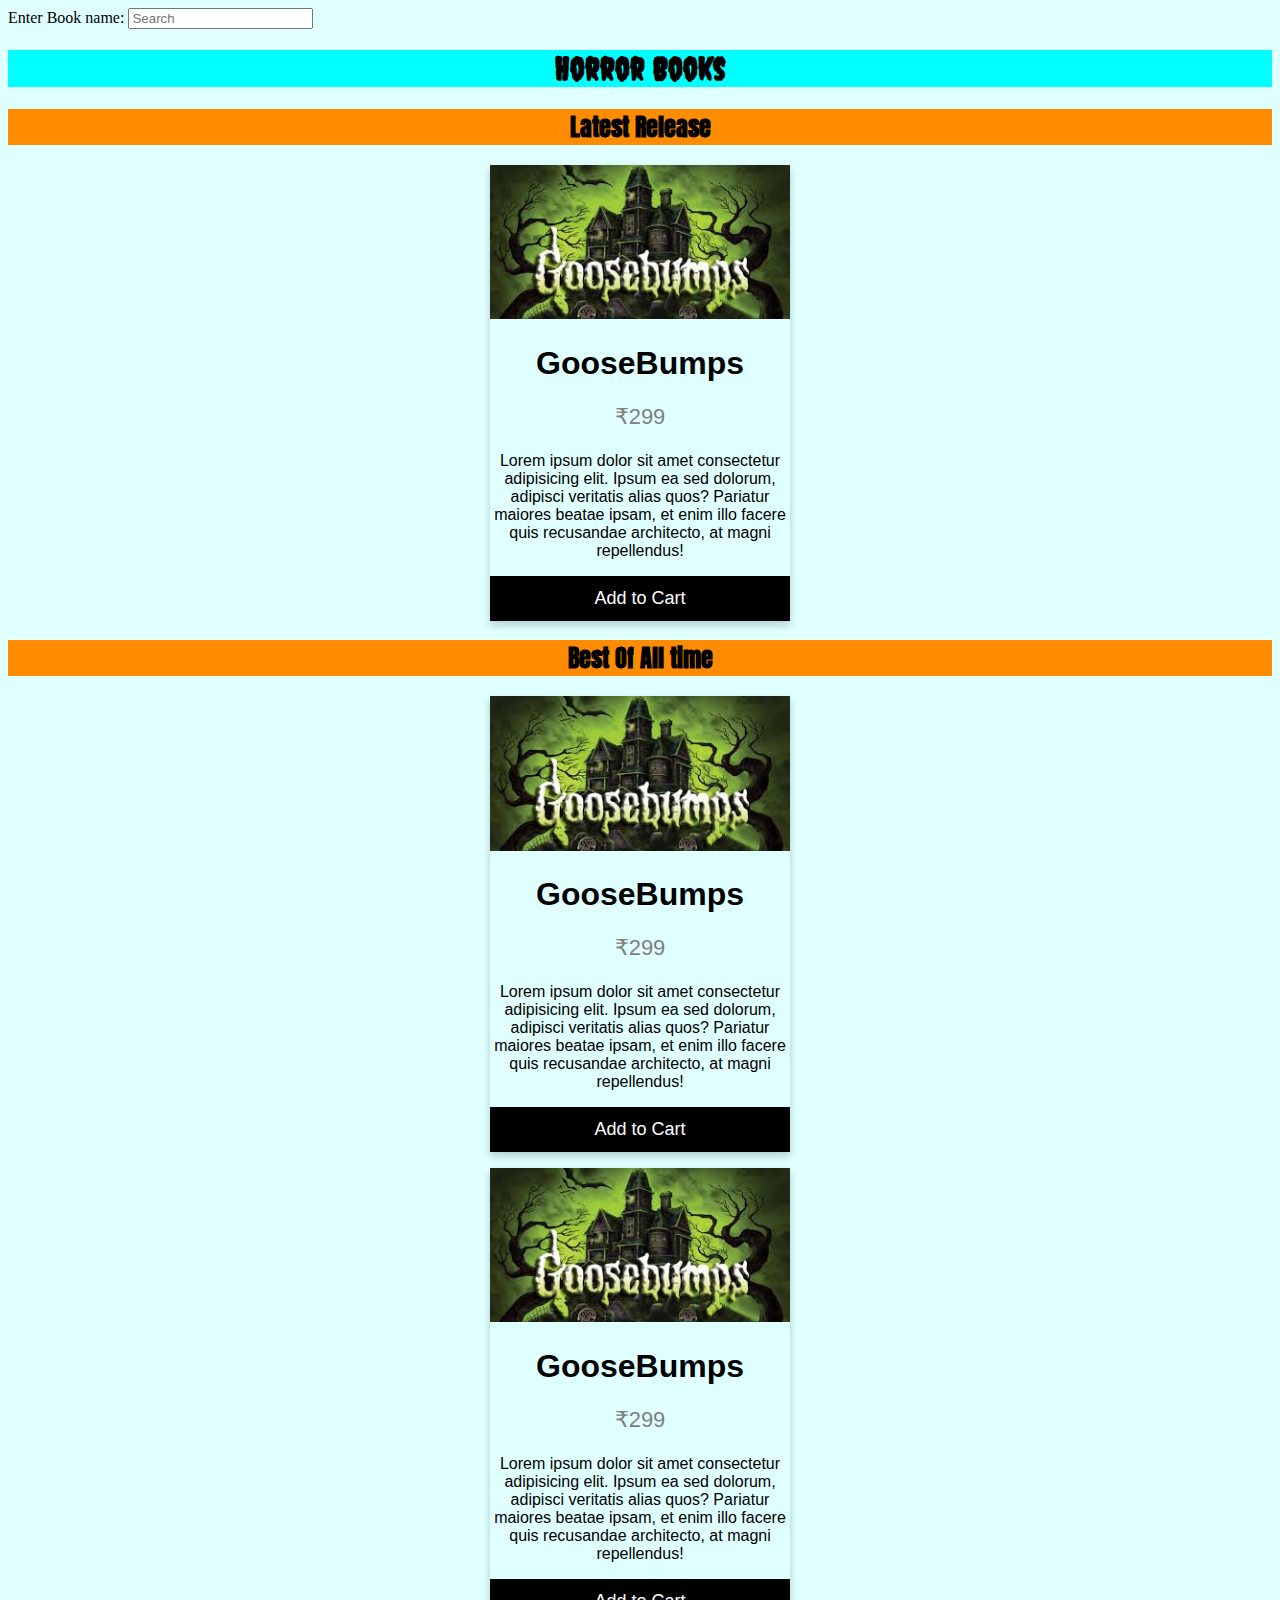
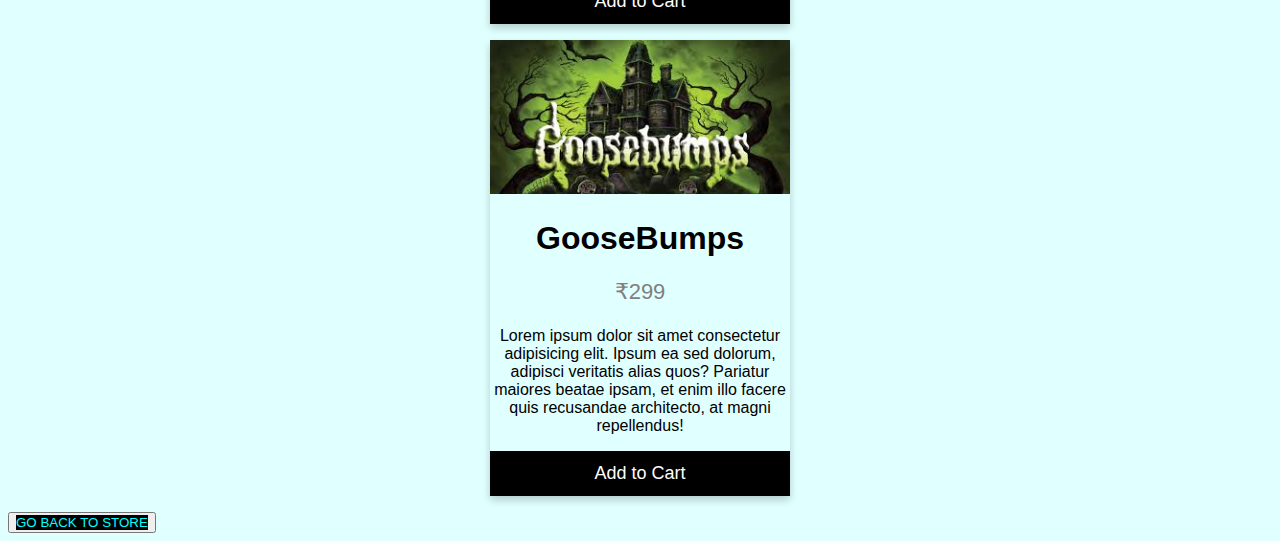
<file: horror.html>
<!DOCTYPE html>
<html lang="en">
<head>
    <link rel="icon" href="./favicon.ico" />
    <meta charset="UTF-8">
    <meta name="viewport" content="width=device-width, initial-scale=1.0">
    <title>Horror Books</title>
    <style>
        @import url('https://fonts.googleapis.com/css2?family=Creepster&display=swap');
        @import url('https://fonts.googleapis.com/css2?family=Anton&display=swap');
        body{
            background: lightcyan;
        }
        .card {
  box-shadow: 0 4px 8px 0 rgba(0, 0, 0, 0.2);
  max-width: 300px;
  margin: auto;
  text-align: center;
  font-family: arial;
 justify-content: left;

        }

.price {
  color: grey;
  font-size: 22px;
}

.card button {
  border: none;
  outline: 0;
  padding: 12px;
  color: white;
  background-color: #000;
  text-align: center;
  cursor: pointer;
  width: 100%;
  font-size: 18px;
}

.card button:hover {
  opacity: 0.7;
}
.title {
    text-align: center;
    font-family: 'Creepster', cursive;
    background: cyan;
}
.subtitle{
    text-align: center;
    background: darkorange;
    font-family: 'Anton', sans-serif;
}
a{
            text-decoration: none;
            background: black;
            color: cyan;
        }
        .goback {
    justify-content: center;
    text-align: center;
    align-items: center;
}
   
    </style>
</head>
<body>
    <label>Enter Book name:</label>
    <input type="text" placeholder="Search" />
    <h1 class="title">Horror Books</h1>
    <h2 class="subtitle">Latest Release</h2>
    <div class="card">
        <img src="./horror pic 1.jfif" alt="Horror Book" style="width:100%">
        <h1>GooseBumps</h1>
        <p class="price">&#8377;299</p>
        <p>Lorem ipsum dolor sit amet consectetur adipisicing elit. Ipsum ea sed dolorum, adipisci veritatis alias quos? Pariatur maiores beatae ipsam, et enim illo facere quis recusandae architecto, at magni repellendus!</p>
        <p><button>Add to Cart</button></p>
    </div>
    <h2 class="subtitle">Best Of All time</h2>
    <div class="card">
        <img src="./horror pic 1.jfif" alt="Horror Book" style="width:100%">
        <h1>GooseBumps</h1>
        <p class="price">&#8377;299</p>
        <p>Lorem ipsum dolor sit amet consectetur adipisicing elit. Ipsum ea sed dolorum, adipisci veritatis alias quos? Pariatur maiores beatae ipsam, et enim illo facere quis recusandae architecto, at magni repellendus!</p>
        <p><button>Add to Cart</button></p>
    </div>
    <div class="card">
        <img src="./horror pic 1.jfif" alt="Horror Book" style="width:100%">
        <h1>GooseBumps</h1>
        <p class="price">&#8377;299</p>
        <p>Lorem ipsum dolor sit amet consectetur adipisicing elit. Ipsum ea sed dolorum, adipisci veritatis alias quos? Pariatur maiores beatae ipsam, et enim illo facere quis recusandae architecto, at magni repellendus!</p>
        <p><button>Add to Cart</button></p>
    </div>
    <div class="card">
        <img src="./horror pic 1.jfif" alt="Horror Book" style="width:100%">
        <h1>GooseBumps</h1>
        <p class="price">&#8377;299</p>
        <p>Lorem ipsum dolor sit amet consectetur adipisicing elit. Ipsum ea sed dolorum, adipisci veritatis alias quos? Pariatur maiores beatae ipsam, et enim illo facere quis recusandae architecto, at magni repellendus!</p>
        <p><button>Add to Cart</button></p>
    </div>
    <button class="goback"><a href="./index.html">GO BACK TO STORE</a></button>
</body>
</html>
</file>
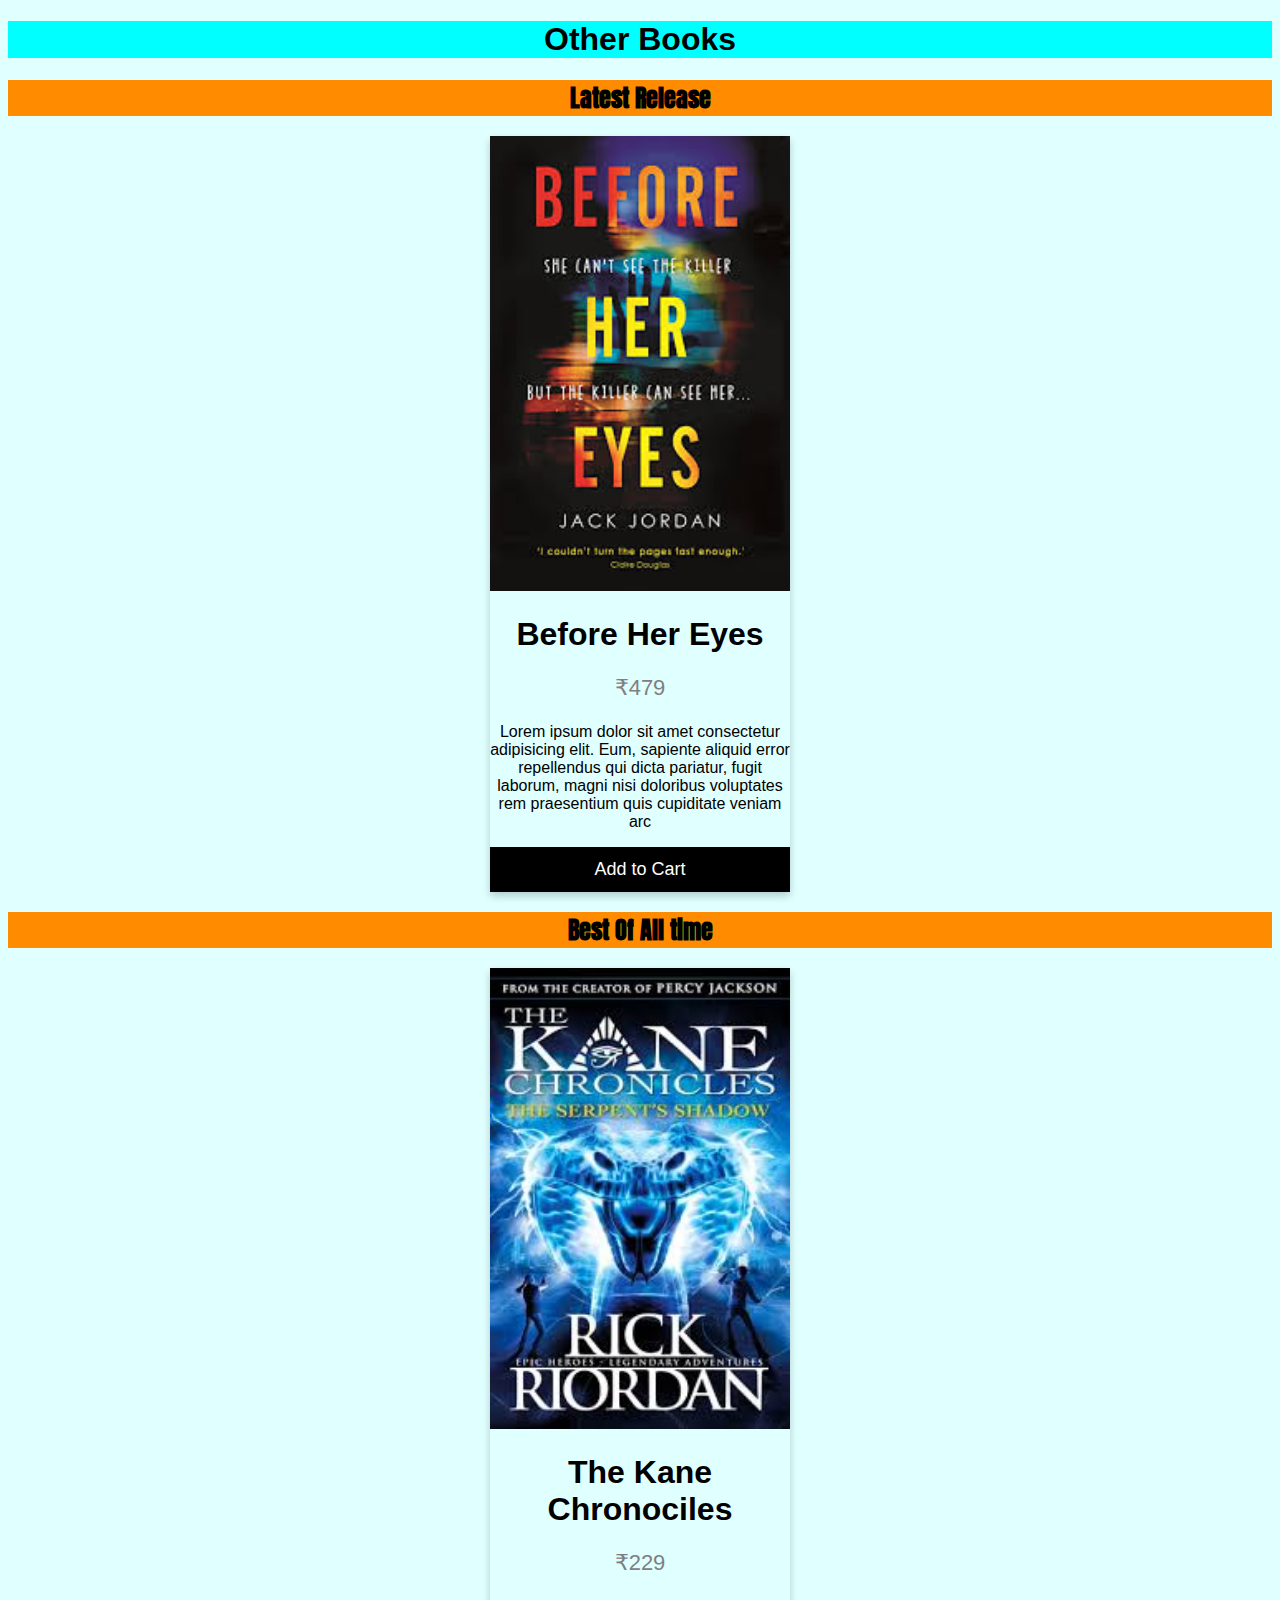
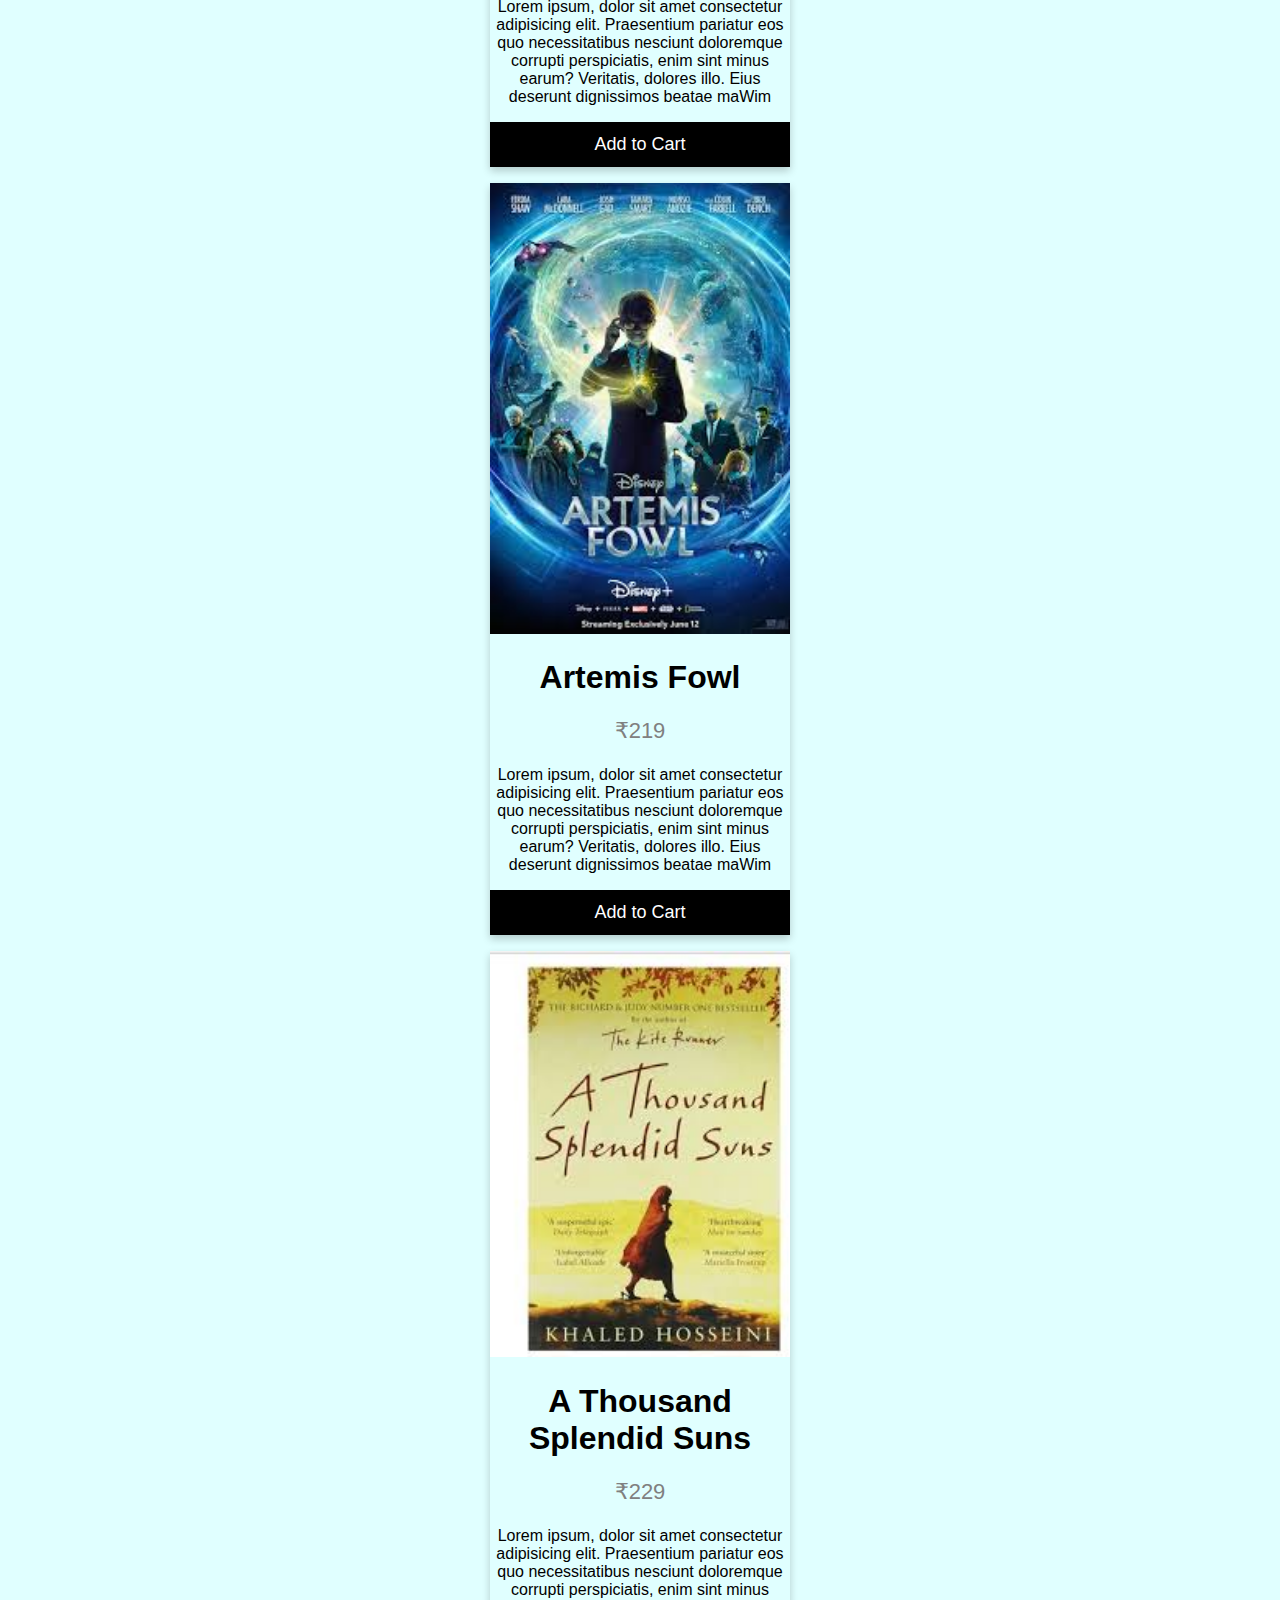
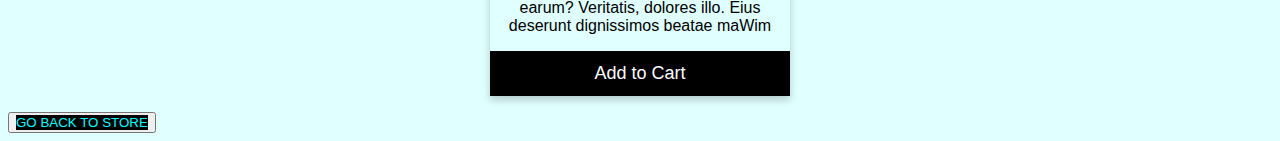
<file: other.html>
<!DOCTYPE html>
<html lang="en">
<head>
    <link rel="icon" href="./favicon.ico" />
    <meta charset="UTF-8">
    <meta name="viewport" content="width=device-width, initial-scale=1.0">
<title>Other Books</title>
    <style>
        @import url('https://fonts.googleapis.com/css2?family=Open+Sans&display=swap');
        @import url('https://fonts.googleapis.com/css2?family=Anton&display=swap');
        body{
            background: lightcyan;
        }
        a{
            text-decoration: none;
            background: black;
            color: cyan;
        }
        .card {
  box-shadow: 0 4px 8px 0 rgba(0, 0, 0, 0.2);
  max-width: 300px;
  margin: auto;
  text-align: center;
  font-family: arial;
 justify-content: left;

        }

.price {
  color: grey;
  font-size: 22px;
}

.card button {
  border: none;
  outline: 0;
  padding: 12px;
  color: white;
  background-color: #000;
  text-align: center;
  cursor: pointer;
  width: 100%;
  font-size: 18px;
}

.card button:hover {
  opacity: 0.7;
}
.title {
    text-align: center;
    font-family: 'Teko', sans-serif;
    background: cyan;
}
.subtitle{
    text-align: center;
    background: darkorange;
    font-family: 'Anton', sans-serif;
}
.goback {
    justify-content: center;
    text-align: center;
    align-items: center;
}
    </style>
</head>
<body>
    <h1 class="title">Other Books</h1>
    <h2 class="subtitle">Latest Release</h2>
    <div class="card">
        <img src="./other pic.jfif" alt="other" style="width:100%">
        <h1>Before Her Eyes</h1>
        <p class="price">&#8377;479</p>
        <p>Lorem ipsum dolor sit amet consectetur adipisicing elit. Eum, sapiente aliquid error repellendus qui dicta pariatur, fugit laborum, magni nisi doloribus voluptates rem praesentium quis cupiditate veniam arc</p>
        <p><button>Add to Cart</button></p>
    </div>
    <h2 class="subtitle">Best Of All time</h2>
    <div class="card">
        <img src="./kane 2.jfif" alt="other" style="width:100%">
        <h1>The Kane Chronociles</h1>
        <p class="price">&#8377;229</p>
        <p>Lorem ipsum, dolor sit amet consectetur adipisicing elit. Praesentium pariatur eos quo necessitatibus nesciunt doloremque corrupti perspiciatis, enim sint minus earum? Veritatis, dolores illo. Eius deserunt dignissimos beatae maWim</p>
        <p><button>Add to Cart</button></p>
    </div>
    <div class="card">
        <img src="./artemis 2.jfif" alt="other" style="width:100%">
        <h1>Artemis Fowl</h1>
        <p class="price">&#8377;219</p>
        <p>Lorem ipsum, dolor sit amet consectetur adipisicing elit. Praesentium pariatur eos quo necessitatibus nesciunt doloremque corrupti perspiciatis, enim sint minus earum? Veritatis, dolores illo. Eius deserunt dignissimos beatae maWim</p>
        <p><button>Add to Cart</button></p>
    </div>
    <div class="card">
        <img src="./thousand 1.jfif" alt="other" style="width:100%">
        <h1>A Thousand Splendid Suns</h1>
        <p class="price">&#8377;229</p>
        <p>Lorem ipsum, dolor sit amet consectetur adipisicing elit. Praesentium pariatur eos quo necessitatibus nesciunt doloremque corrupti perspiciatis, enim sint minus earum? Veritatis, dolores illo. Eius deserunt dignissimos beatae maWim</p>
        <p><button>Add to Cart</button></p>
    </div>
    <button class="goback"><a href="./index.html">GO BACK TO STORE</a></button>
</body>
</html>
</file>
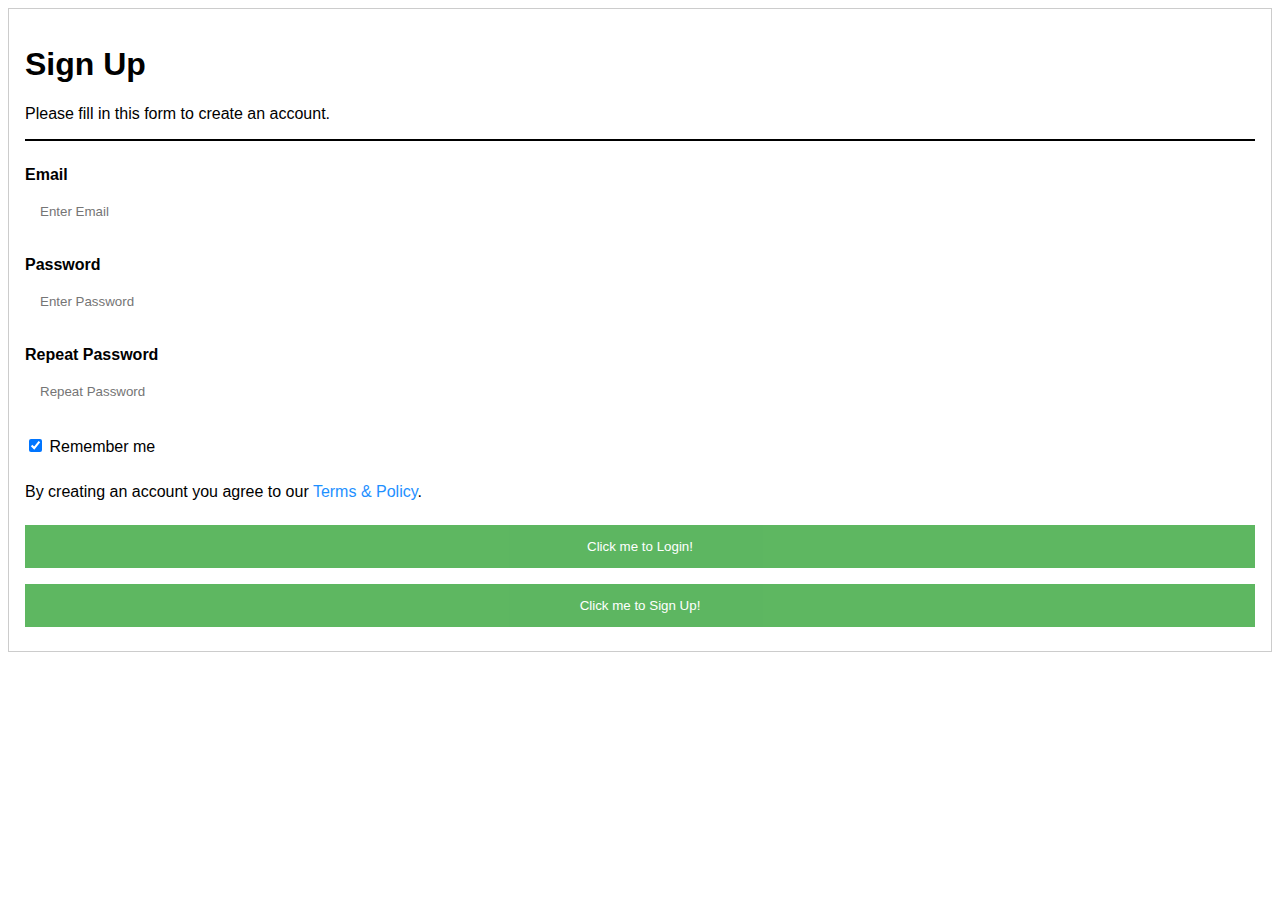
<file: sign.html>
<!DOCTYPE html>
<html>
<style>
body {font-family: Arial, Helvetica, sans-serif;}
* {box-sizing: border-box}


input[type=text], input[type=password] {
  width: 100%;
  padding: 15px;
  margin: 5px 0 22px 0;
  display: inline-block;
  border: none;
  background: white
  ;
}



hr {
  border: 1px solid black;
  margin-bottom: 25px;
}
button {
  background-color: #4CAF50;
  color: white;
  padding: 14px 20px;
  margin: 8px 0;
  border: none;
  cursor: pointer;
  width: 100%;
  opacity: 0.9;
}

 .loginbtn:hover {
  color: darkgreen;
}

.loginbtn {
  padding: 14px 20px;
  background-color: red
}

.loginbtn, .signupbtn {
  float: left;
  width: 50%;
}

button:hover{
    opacity: 1;
    transition: 5s;
}
.container {
  padding: 16px;
}

a{
    color: white;
    text-decoration: none;
}
a:hover{
    color: blue;
    transition: 5;
}

@media screen and (max-width: 300px) {
  .loginbtn, .signupbtn {
     width: 100%;
  }
}
</style>
<body>

<form style="border:1px solid #ccc">
  <div class="container">
    <h1>Sign Up</h1>
    <p>Please fill in this form to create an account.</p>
    <hr>

    <label for="email"><b>Email</b></label>
    <input type="text" placeholder="Enter Email" name="email" required>

    <label for="psw"><b>Password</b></label>
    <input type="password" placeholder="Enter Password" name="psw" required>

    <label for="psw-repeat"><b>Repeat Password</b></label>
    <input type="password" placeholder="Repeat Password" name="psw-repeat" required>
    
    <label>
      <input type="checkbox" checked="checked" name="remember" style="margin-bottom:15px"> Remember me
    </label>
    
    <p>By creating an account you agree to our <a href="#" style="color:dodgerblue">Terms & Policy</a>.</p>

    <div class="clearfix">
        <button><a href="./index.html">Click me to Login!</a></button>
    <button><A href="./index.html">Click me to Sign Up!</A></button>
    </div>
  </div>
</form>

</body>
</html>
</file>
<file: style.css>
@import url('https://fonts.googleapis.com/css2?family=Lobster&display=swap');
body{
	margin:0px;
	padding:0px;
	background-color:#161616;	
}
ul{
	list-style:none;
}
a{
	text-decoration:none;
}
#main{
	padding:30px 50px;
	position:relative;
	width:100%;
	height: 100vh;
	box-sizing: border-box;
	background-size: 1330px;
	background-position: right bottom;
	background-repeat: no-repeat;
	background-image: url("./front-view-pile-books-with-copy-space_23-2148255858\ \(1\).jpg");
	background-size: cover;
	background-color: #edf1fd;
}
nav{
	display:flex;
	justify-content: space-between;
	align-items: center;
	text-transform: uppercase;
	font-weight: 600;
	letter-spacing: 2px;
	font-family: calibri;
	position: fixed;
	top: 0;
	left: 0;
	width:100%;
	box-sizing: border-box;
	padding: 10px 50px;
	background-color:whitesmoke;
	box-shadow:black; 
	z-index: 1;
}

.menu{
	display: flex;
}
.menu li a{
	padding: 10px 15px;
	color:#6c707c;
	font-size: 15px;
	
}
.lang{
	color: black;
	font-size: 25px;
}
.logo{
	font-size: 25px;
	font-weight: bold;
	color:black;
	font-family: 'Lobster', cursive;
}

.active a,
.menu li a:hover{
	background: black;
	color: white;
	font-weight: bold;
	transition: all ease 0.4s;
}
.name{
	font-family: calibri;
	width: 500px;
	position: absolute;
	left: 20%;
	top: 50%;
	transform: translate(-20%,-50%);
}
.name p:nth-child(1),.name .details{
	color:#6c707c;
	font-size: 16px;
}
.name h1{
	font-family:Poppins;
	font-size: 40px;
	margin:0px;
	letter-spacing: 3px;
	color:#292929;
}
.buy-btn{
	width:200px;
	height: 45px;
	display: flex;
	justify-content: center;
	align-items: center;
	background-color: #292929;
	color:#FFFFFF;
}
.cv-btn:hover{
	background-color: #131313;
	transition: all ease 0.5s;
}
.black-line {
  align-self: end;
  width: 50%;
  height: 15%;
  margin-bottom: 4em;
  position: absolute;
	bottom:0px;
	left: -3%;
	border-right: 1px solid  rgba(41,41,41,0.30);
}

.black-line::after{
  content: ' ';
  position: absolute;
  width: 0;
  height: 0;
  border-style: solid;
  border-width: 11px 11px 0 11px;
 border-color:  #292929 transparent transparent transparent;
  right: -.7em;
  bottom: -2px;
}


.social{
	position: absolute;
	left: 50px;
	bottom: 50px;
	display: flex;

}
.social a{
	margin: 6px 12px;

}
.social i{
	color:rgba(18,17,17,0.40);
	font-size: 14px;
}
.social a:hover i{
	color:#17d1ac;
	transition: all ease 0.5s;
}
#buyed{
		width:100%;
	height:100vh;
	box-sizing: border-box;
	font-family: calibri;
	display: flex;
	flex-direction: column;
	align-items: center;
	justify-content: center;
	padding-top: 40px ;
	
}

.s-heading h1{
	color:#FFFFFF;
	font-size: 3rem;
	margin: 0px;
	padding: 0px;
	
}
.s-heading p{
	color:rgba(255,255,255,0.30);
	font-size: 1rem;
	margin: 0px;
	padding: 0px;
}
.s-heading{
	text-align: center;
	margin: 20px 0px;
}
.s-box{
	background-color: #2B2B2B;
	width:350px;
	height: 500px;
	margin: 20px;
	border-radius: 10px;
	overflow: hidden;
	box-shadow: black;
	position: relative;
}
.b-container{
	display: flex;
	justify-content: center;
	align-content: center;

	
}
.s-b-img{
	width: 100%;
	height: 70%;
	
}
.s-b-img img{
	width:100%;
	height: 100%;
	
}
.s-b-text{
	width: 100%;
	height: 30%;
	background-color:black;
	display:flex;
	justify-content: center;
	align-items: center;
	text-align: center;
}
.s-b-text a{
	margin: 0px;
	color:#FFFFFF;
	font-size: 1.1rem;
	font-family: calibri;
	display: block;
    display: -webkit-box;
	max-width: 80%;
    -webkit-line-clamp: 4;
    -webkit-box-orient: vertical;
    overflow: hidden;
    text-overflow: ellipsis;
}
.s-b-text a:hover{
	color:rgba(255,255,255,0.50)
}
.s-type{
	font-family: calibri;
	color:#FFFFFF;
	background-color: #151515;
	padding: 10px 15px;
	position: absolute;
	top: 0px;
	left: 50%;
	transform: translateX(-50%);
	font-size: 18px;
	border-radius: 0px 0px 10px 10px;
	box-shadow: 2px 2px 12px rgba(0,0,0,0.2);
}
.s-box:hover{
	transform:translateY(-10px);
	transition: all ease 0.3s;
	
}
#categories{
	width:100%;
	box-sizing: border-box;
	font-family: calibri;
	display: flex;
	flex-direction: column;
	align-items: center;
	justify-content: center;
	padding: 60px 20px 20px 20px;
}

.categories-headind{
	font-family: calibri;
	font-size: 3rem;
	text-align: center;
	color:#FFFFFF;
	font-weight: 400;
	padding: 10px 20px;
	
	letter-spacing: 2px;
	border-radius: 3px;
	box-shadow: 2px 2px 20px rgba(0,0,0,0.1);
	
}
.c-box{

	background-color: #1F1F1F;
	overflow: hidden;
	border-radius: 10px;
	box-shadow: 2px 2px 13px rgba(0,0,0,0.3);
	position: relative;

}
.c-box img{

width: 100%;
	height: 100%;
	object-fit: cover;
}
.categories-container{
	width: 90%;
	height:70vh;
	display:grid;
	grid-template-columns:1fr 1fr 1fr;
	grid-template-rows: auto auto;
	grid-gap: 10px;
}
.overlay-text{
	font-family: calibri;
	position: absolute;
	left: 0;
	top: 0;
	width: 100%;
	height: 100%;
	display: flex;
	justify-content: center;
	align-items: center;
	flex-direction: column;
	background-color: rgba(23,209,172,0.80);
	display:none;
	
}
.overlay-text h1,p{
	color: white;
}
.overlay-text h1{
	font-size: 2.2rem;
	margin: 0px;
	padding: 0px;
	letter-spacing: 2px;
	
}
.overlay-text p{
	font-size: 3rem;
	margin: 0px;


}
.c-box:hover .overlay-text{
	display: flex;
	
}
#contact-btn{
	width: 100%;
	display: flex;
	flex-direction: column;
	justify-content:center;
	align-items: center;
	height: 200px;
	background-color: #F4F7FF;
	margin: 20px 0px;
	box-sizing: border-box;
	box-shadow:black; 
}
.c-b-heading{
	font-size: 2rem;
	color:black;
	font-family: calibri;
	margin: 10px;
	padding: 5px;
	letter-spacing: 4px;
	border-bottom: 2px solid black;
	
}
#contact-btn button{
	color:white;
	font-size: 1rem;
	font-family: calibri;
	width:150px;
	height: 40px;
	margin: 10px;
	background-color: black;
	border: none;
	outline: none;
	box-shadow: black;
}
#contact-btn button:hover{
	background-color: #17d1ac;
	color:black;
	transition: all ease 0.5s;
	font-weight: bold;
}
#contact-form{
	width: 100%;
	height: 90vh;
	display: flex;
	justify-content: center;
	align-items: center;
	
}
#contact-form form{
	display: flex;
	width: 70%;
	height: 60vh;
	background-color: black;
}

.contact-left{
	width: 40%;
	height: 100%;
	display: flex;
	flex-direction: column;
	align-items: center;
}
.contact-right{
	width: 60%;
	height: 100%;
	box-sizing: border-box;
	display: flex;
	flex-direction: column;
	justify-content: space-between;
	border-left: 1px solid black;
}
.contact-right button{
	width: 100%;
	height: 50px;
	background-color: #1ED98B;
	font-weight: bold;
	outline: none;
	border: none;
	margin: 0px;
	color:#1B1B1B;
	font-size: 14px;
	text-transform: uppercase;
	letter-spacing: 2px;

}
.c-l-heading{
	font-family: calibri;
	color:#FFFFFF;
	font-size: 3rem;
	letter-spacing: 2px;
	font-weight: 400;
	
}
.f-name,.f-email{
	display: flex;
	flex-direction: column;
	font-family: calibri;
	
}
.f-name font,.f-email font{
	color:#BFBFBF;
	font-size: 22px;
}
.f-name input,.f-email input{
	height: 30px;
	width:250px;
	border: none;
	outline: none;
	background-color:transparent;
	border-bottom: 1px solid #929292;
	color:#FFFFFF;
	margin: 10px 0px;
}
.f-email input::placeholder,
.f-name input::placeholder{
	opacity: 0.5;
	letter-spacing: 1px;
}
.f-email input:focus,
.f-name input:focus{
	border-bottom: 1px solid #17d1ac;
	transition: all ease 0.5s;
}.message font{
	font-size: 18px;
	color:#4E4E4E;
	font-family: calibri;
	
}
.message{
	margin: 20px;
}
.contact-right textarea{
	width: 100% !important;
	height: 320px !important;
	border: none;
	outline: none;
	background-color:transparent;
	box-sizing: border-box;
	color:#EBEBEB;
	font-size: 16px;
}
.contact-right textarea::placeholder{
	color:#EBEBEB;
	font-size: 18px;
	letter-spacing: 2px;
	font-family: calibri;
}
.contact-right button:active{
	transform: scale(1.04);
	transition: all ease 0.1s;
}
#about{
	width:100%;
	height: 100vh;
	background-color:#161616;
	box-sizing: border-box;
	display: flex;
	align-items: center;
	justify-content: space-between;
	padding: 50px 5% 0px 5%;
	position: relative;
   }
   .about .a{
	   color: white;
   }
   .about-text{
	font-family: calibri;
	width: 50%;
   }
   .about-text h1{
	font-size: 5rem;
	color:#17d1ac;
   }
   .about-text h2{
	font-size: 3rem;
	color:white;
	font-weight: 400;
   }
   .about-text h1,h2{
	margin: 0px;
	padding: 0px;
   }
   .about-text p{
	font-size: 1.2rem;
	color:rgba(255,255,255,0.90);
	
   }
   .about-text button{
	width: 180px;
	height: 40px;
	border-radius: 20px;
	border: none;
	outline: none;
	background-color:#17d1ac;
   }
   .about-text button:hover{
	background-color: #FFFFFF;
	transition: all ease 0.3s;
   }
@media(max-width:1190px){
	#main{
		background-size: 1150px !important;
		
	}
	.name{
		left: 10%;
		top: 50%;
		transform: translate(-10%,-50%);
	}
	.about-model img{
		height:400px;
	}
	#services{
		height:auto;
	}
	.b-container{
		flex-wrap: wrap;
	}
	.s-box{
		flex-grow: 1;
	}
	.s-b-img img{
		object-fit:cover;
	}
	#contact-form form{
		width:95% !important;
	}

}
@media(max-width:970px){
	#main{
		background-image: none !important;
		
	}
	.name{
		left: 50%;
		top: 50%;
		transform: translate(-50%,-50%);
	}
	.about-model{
		display: none;
	}
	#about{
		justify-content: center;
		padding-top: 0px;
	}
	.about-text{
		width: 90%;
	}
	.about-text h1{
		font-size:4rem;
	}
	
	.p-container{
		width:100%;
	
	}
	
	
}
@media(max-width:900px){

	nav{
		padding:10px 30px;
	}
	
	nav ul{
		position:absolute;	
		width: 100%;
		height:auto;
		box-sizing:border-box;
		background-color:orange;
		top: 50px;
		left: 0;
		transition: 0.5s;
		overflow: hidden;
		display: none !important;
		border:3px solid black;
	}
	
		nav ul li a{
		border-bottom: 1px solid rgba(255,255,255,0.10) ;
		color:#ffffff !important;
		width: 100%;
		height: 50px;
		display: flex;
		justify-content: center;
		align-items: center;
		margin: 0px !important;
		padding: 0px !important;
	}
		nav ul{
			padding:0px;
			margin:0px;
		}

		.active-menu {
		display: block !important;
	}
	
		nav ul li a:hover{
			background-color:rgba(27,29,32,0.15);

			}
	
	
	.p-container{
		grid-template-columns:1fr 1fr;
	grid-template-rows:auto;
	grid-gap: 10px;
		height: auto;
	}
	.c-b-heading{
		font-size: 1.4rem;
		text-align: center;
	}
	#contact-form{
		padding: 20px;
		height: auto;
		box-sizing: border-box;
	}
	
	
	#contact-form form {
		flex-direction: column;
		height:auto;
		padding: 20px;
		width:90% !important;

	}
	.contact-left,.contact-right{
		width:100%;
		border: none;
	}
	.f-name,.f-email{
		width: 100%;

	}
	.f-name input,.f-email input{
		width:100%;
		border: none;
		background-color: #262626 !important;
		padding: 10px;
		box-sizing: border-box;
		height: 40px;
		
	}
	textarea{
		background-color: #262626 !important;
		margin: 10px 0px;
		padding: 10px;
		height: 200px !important;
		width:100% !important;
	}
	.message{
		margin:0px;
	}
	#contact-form form h1{
		margin:5px 0px;
	}
	
	
}

@media(max-width:600px){
	.p-container{
		grid-template-columns:1fr ;
		grid-template-rows: auto;}
	.c-b-heading{
		font-size: 1.2rem;
		text-align: center;
		margin: 0px 10%;
	}
	.name{
		width:60%;
	}
	
	
	.black-line{
		margin-bottom: 20px;
	}
	.social{
		left: 30px;
		transform: translateX(-10px);
	}
	.overlay-text p{
		font-size: 24px;
	}
}
@media(max-width:400px){
	.s-box{
		width: 100%;
		height:400px;
	}
	.overlay-text p{
		font-size: 15px;
	}
}
</file>
